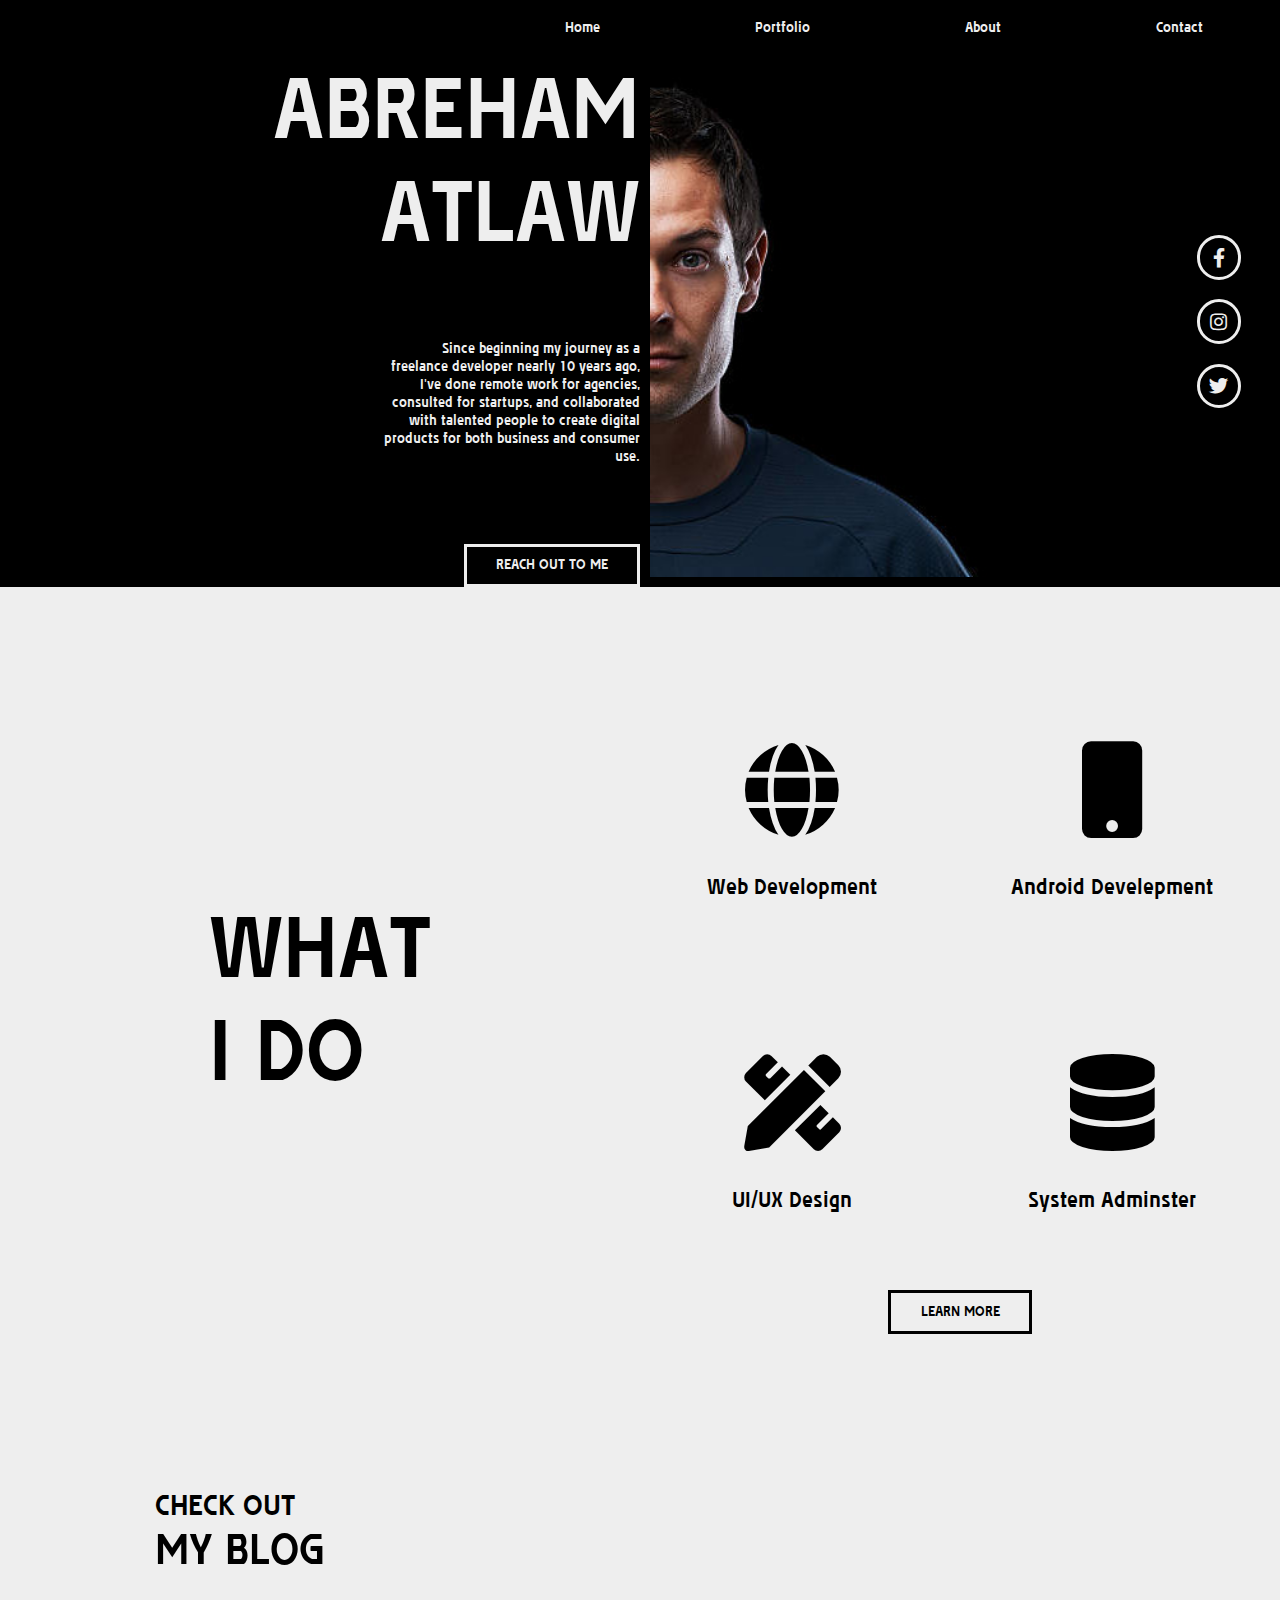
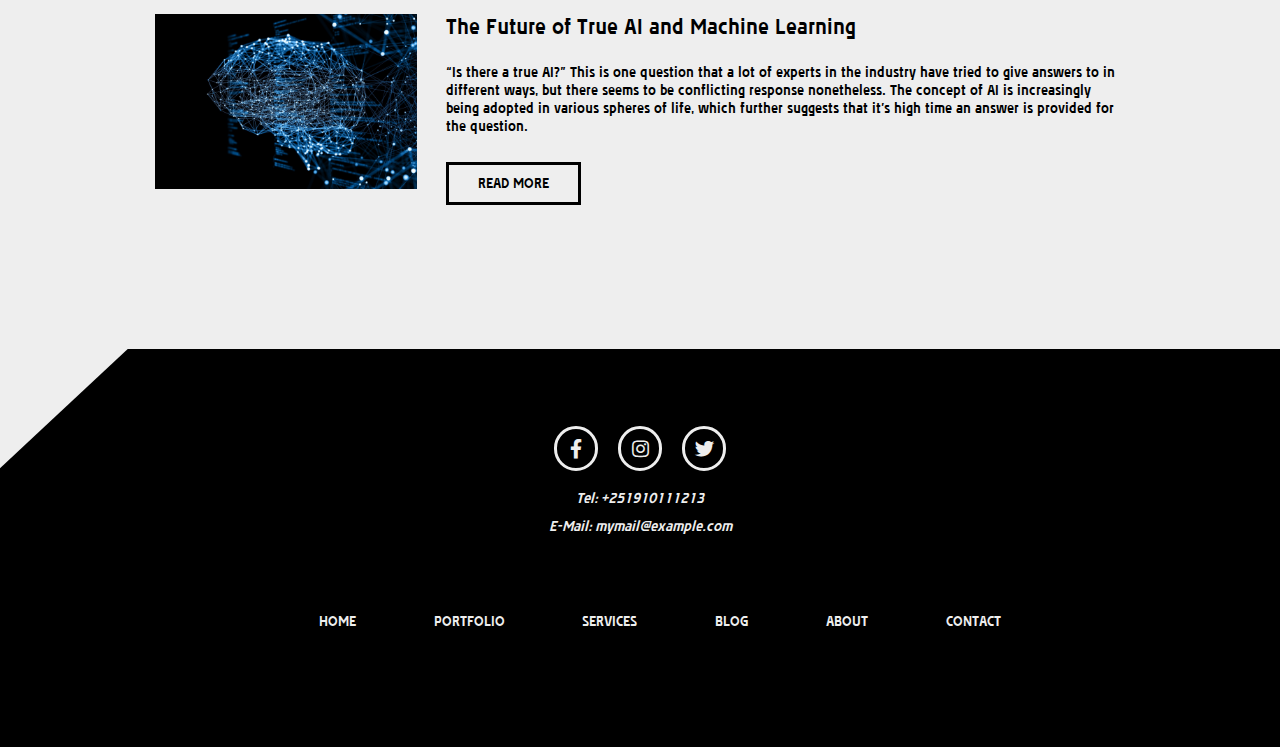
<file: index.html>
<!DOCTYPE html>
<html lang="en">
	<head>
		<meta charset="utf-8">
		<meta name="viewport" content="width=device-width, initial-scale=1">
		<title>HOME | ABREHAM ATLAW</title>
		<link rel="stylesheet" href="res/css/global.css">
		<link rel="stylesheet" href="res/css/global-static.css">
		<link rel="stylesheet" href="res/css/common.css">
		<link rel="stylesheet" href="res/css/home.css">
		<link rel="stylesheet" href="res/css/fontawesome.css">
	</head>
	<body>
		<header class="page-header bg-dark text-light">
			<nav class="d-flex flex-column">
				<a class="nav-toggle-button d-md-none d-lg-none d-sm-flex m-1" ontouchstart="">
					<i class="fas fa-bars"></i>
				</a>

				<ul class="d-sm-none nav-list d-flex flex-row flex-sm-column mh-md-0 ml-auto ml-sm-0 mr-sm-auto bg-dark">
				
					<li class="nav-link mh-lg-3  mv-sm-1 mh-md-auto">
						<a class="link link-light" href="index.html">Home</a>
					</li>
					<li class="nav-link mh-lg-3 mv-sm-1 mh-md-auto">
						<a class="link link-light" href="portfolio.html">Portfolio</a>
                                        </li>
					<li class="nav-link mh-lg-3 mv-sm-1 mh-md-auto">
                                                <a class="link link-light" href="about.html">About</a>
                                        </li>
					<li class="nav-link mh-lg-3 mv-sm-1 mh-md-auto">
                                                <a class="link link-light" href="contact.html">Contact</a>
                                        </li>
				</ul>
			</nav>
		</header>
		
		<main>
			<section class="d-flex bg-dark text-light position-relative" id="intro">

				<div class="w-50 mt-auto mb-auto d-flex flex-column mr-05">
					<h1 class="ml-auto fs-lg-600 fs-md-400 fs-sm-200 mv-0">ABREHAM<br>ATLAW</h1>
					<p class="ml-auto w-lg-40 w-md-70 w-sm-90 mv-lg-3 mv-md-2 mv-sm-1">
						Since beginning my journey as a freelance developer nearly 10 years ago, I've done remote work for agencies, consulted for startups, and collaborated with talented people to create digital products for both business and consumer use.
					</p>
					<div class="ml-auto">
						<a href="contact.html" class="btn btn-dark border-light d-block">REACH OUT TO ME</a>
					</div>
				</div>
				<div class="w-lg-30 w-md-50 w-sm-50">
					<img src="res/images/home/01.jpg" class="w-100" alt="my-pic">
				</div>
				<div class="position-absolute ml-auto d-none d-lg-flex w-100 h-100">
					<div class="ml-auto mv-auto mr-2">
						<a href="https://facebook.com/" target="_blank" class="border-light border-circle link footer-social mv-1 btn-dark"><i class="fab fa-facebook-f"><span class="d-none">Facebook</span></i></a>
						<a href="https://instagram.com/" target="_blank" class="border-light border-circle link footer-social mv-1 btn-dark"><i class="fab fa-instagram"><span class="d-none">Instagram</span></i></a>
						<a href="https://twitter.com/" target="_blank" class="border-light border-circle link footer-social mv-1 btn-dark"><i class="fab fa-twitter"><span class="d-none">Facebook</span></i></a>
					</div>
				</div>
			</section>
			<section class="d-flex mt-3 flex-wrap">
				<div class="w-50 w-sm-100 d-flex">
					<h1 class="fs-lg-600 fs-md-500 fs-sm-500 m-auto">
						WHAT<br>I DO
					</h1>
				</div>
				<div class="w-50 w-sm-100">
	<!-- NOT A BIG FAN OF CSS GRID BUT SINCE YOU ASKED FOR IT.... HERE WE GO -->
        <div class="d-grid">
					<div class="d-flex gr-1 gc-1 pv-3">
						<div class="m-auto">
							<div class="text-center fs-lg-500 fs-md-300 fs-sm-400"><i class="fas fa-globe"></i></div>
							<div class="text-center mt-1 fs-150">Web Development</div>
						</div>
					</div>
					<div class="d-flex gr-1 gc-2 pv-3">
                                                <div class="m-auto">
                                                        <div class="text-center fs-lg-500 fs-md-300 fs-sm-400"><i class="fas fa-mobile"></i></div>
                                                        <div class="text-center mt-1 fs-150">Android Develepment</div>
                                                </div>
                                        </div>
					<div class="d-flex gr-2 gc-1 pv-3">
                                                <div class="m-auto">
                                                        <div class="text-center fs-lg-500 fs-md-300 fs-sm-400"><i class="fas fa-pencil-ruler"></i></div>
                                                        <div class="text-center mt-1 fs-150">UI/UX Design</div>
                                                </div>
                                        </div>
					<div class="d-flex  gr-2 gc-2 pv-3">
                                                <div class="m-auto">
                                                        <div class="text-center fs-lg-500 fs-md-300 fs-sm-400"><i class="fas fa-database"></i></div>
                                                        <div class="text-center mt-1 fs-150">System Adminster</div>
                                                </div>
                                        </div>
				</div>
        <div class="d-flex"><a href="services.html" class="btn btn-light m-auto border-dark ph-5">LEARN MORE</a></div>
</div>
			</section>
		<section class="mt-4 ph-sm-1 ph-md-3 ph-lg-4">
    <h1>
        CHECK OUT<br>
        <strong class="fs-150">MY BLOG</strong>
    </h1>
    
    <article class="d-flex flex-wrap mt-2">
        <div class="w-sm-100 w-md-40 w-lg-30 mr-auto">
            <img src="res/images/home/02.jpg" class="w-100 w-lg-90" alt="Holographic Image of brain">
        </div>
        <div class="w-sm-100 w-md-50 w-lg-70">
            <h2 class=" mt-0 mt-sm-1 mb-sm-1">The Future of True AI and Machine Learning</h2>
            <p>
	    “Is there a true AI?” This is one question that a lot of experts in the industry have tried to give answers to in different ways, but there seems to be conflicting response nonetheless. The concept of AI is increasingly being adopted in various spheres of life, which further suggests that it’s high time an answer is provided for the question.
	    
	    </p>
            <div class="mt-2">
                <a href="blog_template.html" class="btn btn-light border-dark mt-2 mr-auto">READ MORE</a>
            </div>
        </div>
    </article>
    

</section></main>
		
		<footer class="bg-dark d-flex flex-column text-light mt-4 p-3 p-sm-2 main-footer">
			<div class="mh-auto">
				<div class="d-flex">
					<a href="https://facebook.com/" target="_blank" class="border-light border-circle link footer-social mh-05 btn-dark"><i class="fab fa-facebook-f"><span class="d-none">Facebook</span></i></a>
					<a href="https://instagram.com/" target="_blank" class="border-light border-circle link footer-social mh-05 btn-dark"><i class="fab fa-instagram"><span class="d-none">Instagram</span></i></a>
					<a href="https://twitter.com/" target="_blank" class="border-light border-circle link footer-social mh-05 btn-dark"><i class="fab fa-twitter"><span class="d-none">Facebook</span></i></a>
				</div>
				<address class="text-center mt-1">
					<div>Tel: <a href="tel:+251910111213" class="link">+251910111213</a></div>
					<div class="mt-05">E-Mail: <a href="mailto:mymail@example.com" class="link">mymail@example.com</a></div>
				</address>
			</div>
			<nav class="mt-2 mh-auto">
				<ul class="nav-list d-flex flex-wrap">
					<li class="nav-link mh-2 mv-1 w-sm-10 d-sm-block"><a href="index.html" class="link link-light">HOME</a></li>
					<li class="nav-link mh-2 mv-1 w-sm-10 d-sm-block"><a href="portfolio.html" class="link link-light">PORTFOLIO</a></li>
					<li class="nav-link mh-2 mv-1 w-sm-10 d-sm-block"><a href="services.html" class="link link-light">SERVICES</a></li>
					<li class="nav-link mh-2 mv-1 w-sm-10 d-sm-block"><a href="blog.html" class="link link-light">BLOG</a></li>
					<li class="nav-link mh-2 mv-1 w-sm-10 d-sm-block"><a href="about.html" class="link link-light">ABOUT</a></li>
					<li class="nav-link mh-2 mv-1 w-sm-10 d-sm-block"><a href="contact.html" class="link link-light">CONTACT</a></li>
				</ul>
			</nav>
		</footer>

		<script src="res/js/global.js"></script>

	</body>
</html>
</file>
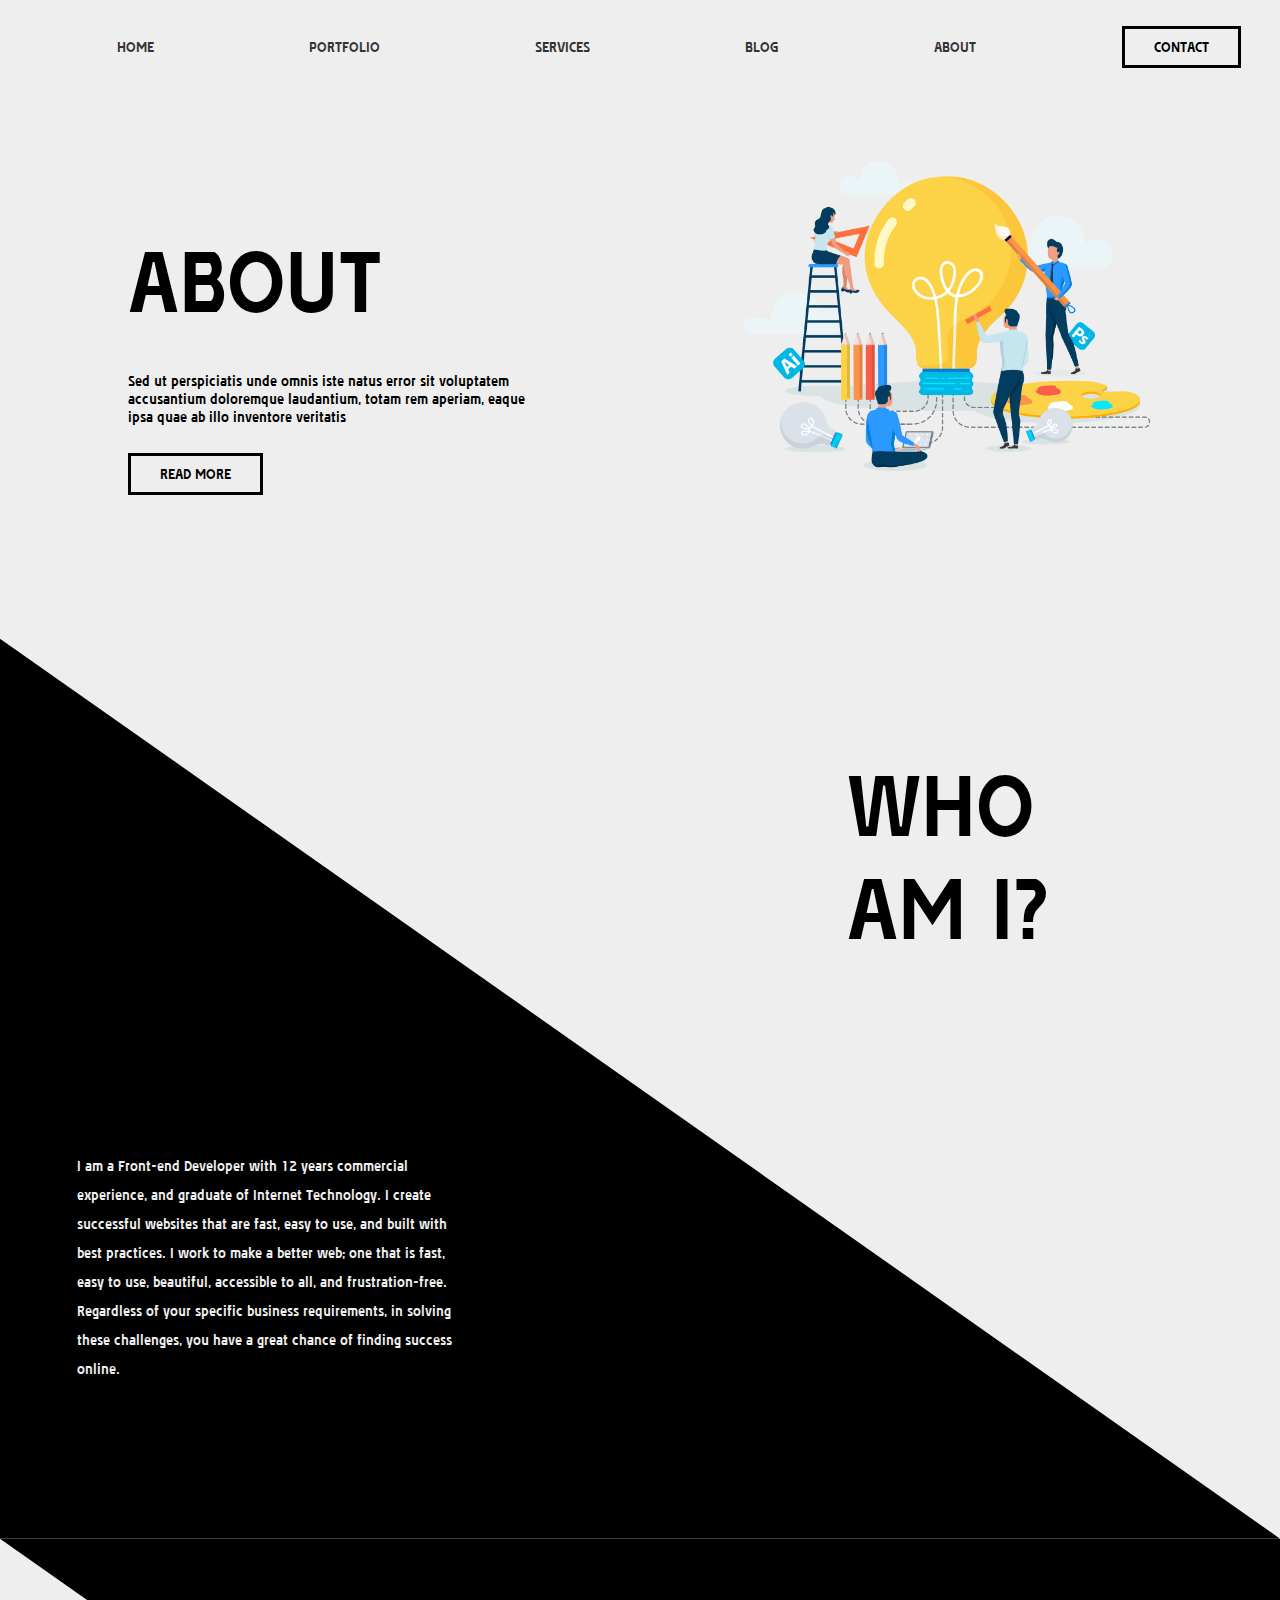
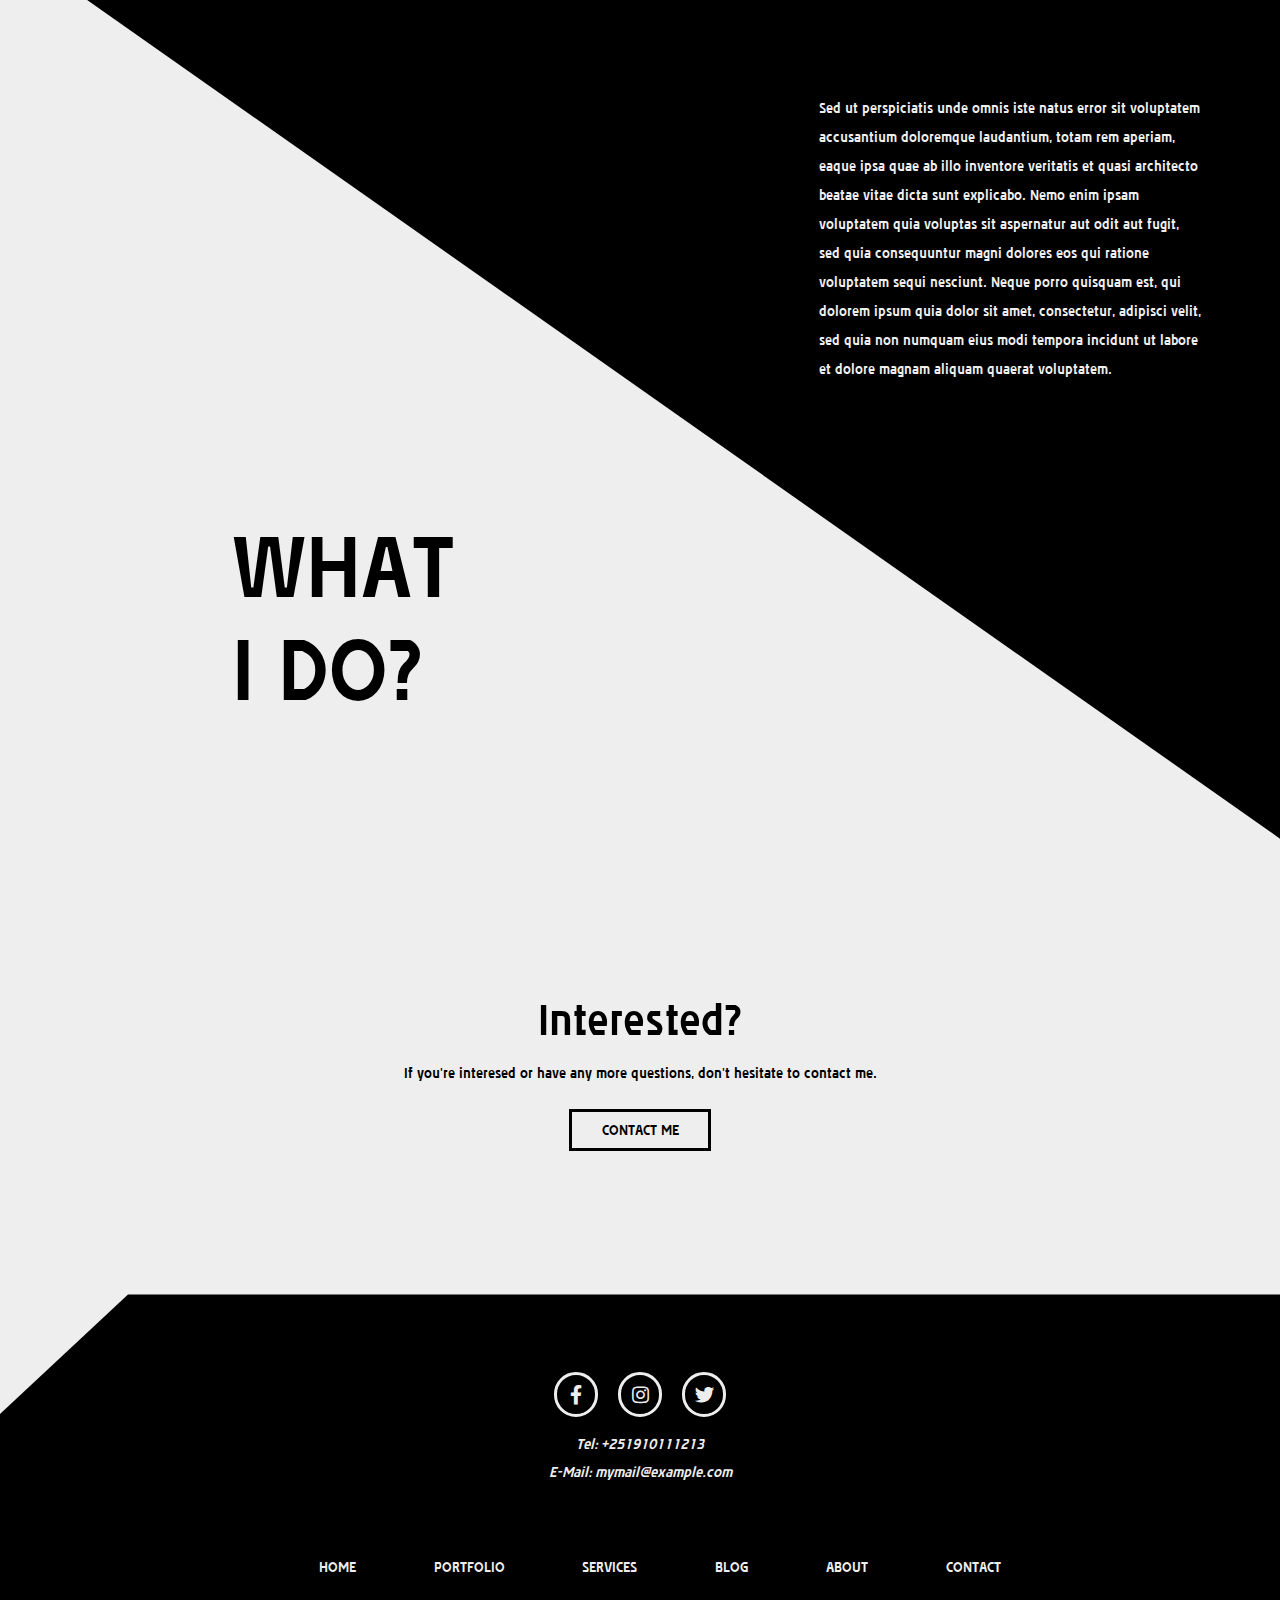
<file: about.html>
<!DOCTYPE html>
<html lang="en">
	<head>
		<meta charset="utf-8">
		<meta name="viewport" content="width=device-width, initial-scale=1">
		<title>ABOUT | ABREHAM ATLAW</title>
		<link rel="stylesheet" href="res/css/global.css">
		<link rel="stylesheet" href="res/css/global-static.css">
		<link rel="stylesheet" href="res/css/common.css">
		<link rel="stylesheet" href="res/css/about.css">
		<link rel="stylesheet" href="res/css/fontawesome.css">
	</head>
	<body>
		<header class="page-header">
			<nav class="d-flex flex-column">
				<a class="nav-toggle-button d-md-none d-lg-none d-sm-flex m-1">
					<i class="fas fa-bars"></i>
				</a>

				<ul class="d-sm-none nav-list d-flex flex-row flex-sm-column mh-md-0 ml-sm-0 mr-sm-auto mt-2">
				
					<li class="nav-link mh-lg-3  mv-sm-1 mh-md-auto">
						<a class="link link-dark" href="index.html">HOME</a>
					</li>
					<li class="nav-link mh-lg-3 mv-sm-1 mh-md-auto">
						<a class="link link-dark" href="portfolio.html">PORTFOLIO</a>
                                        </li>
					<li class="nav-link mh-lg-3 mv-sm-1 mh-md-auto">
						<a class="link link-dark" href="services.html">SERVICES</a>
					</li>
					<li class="nav-link mh-lg-3 mv-sm-1 mh-md-auto">
						<a class="link link-dark" href="blog.html">BLOG</a>
					</li>
					<li class="nav-link mh-lg-3 mv-sm-1 mh-md-auto">
                                                <a href="about.html" class="link link-dark">ABOUT</a>
                                        </li>
					<li class="nav-link ml-lg-auto mv-sm-1 mh-md-auto mr-2">
                                                <a href="contact.html" class="btn btn-light border-dark">CONTACT</a>
                                        </li>
				</ul>
			</nav>
		</header>
		
		<main class="mt-1">
		<header class="d-flex flex-sm-column-reverse w-lg-80 w-md-90 w-sm-90 mh-auto mt-3">

    <div class="w-lg-40 w-md-50 mr-auto mv-auto">
        <h1 class="fs-600 mb-0">ABOUT</h1>
        <p class="mt-2 mb-2 mt-sm-0">Sed ut perspiciatis unde omnis iste
 natus error sit voluptatem accusantium doloremque laudantium, totam rem
 aperiam, eaque ipsa quae ab illo inventore veritatis</p>
        <a href="#content" class="btn btn-light border-dark">READ MORE</a>
    </div>
    <div class="w-40 w-sm-100 mv-auto">
        <img src="res/images/about//01.png" alt="Cartoons Paining a bulb" class="w-100">
    </div>

</header>
    <section id="content" class="vh-lg-100  vh-md-100 d-flex flex-sm-column-reverse mt-sm-3 mt-4">
    <div class="bg-traingle d-sm-none"></div>
    <div class="w-50 w-sm-90 mh-sm-auto d-flex position-relative mt-sm-1">
        <p class="w-lg-60 w-md-70 w-sm-100 mt-auto ml-lg-3 mb-lg-4 ml-md-2 mb-md-2 text-light text-sm-dark lh-lg-15">
	I am a Front-end Developer with 12 years commercial experience, and graduate of Internet Technology. I create successful websites that are fast, easy to use, and built with best practices.

I work to make a better web; one that is fast, easy to use, beautiful, accessible to all, and frustration-free. Regardless of your specific business requirements, in solving these challenges, you have a great chance of finding success online.



	</p>
    </div>
    <div class="w-50 w-sm-90 mh-sm-auto d-flex">
	    <h1 class="fs-600 fs-sm-300 ml-auto mb-auto mt-1 mr-lg-2 mr-md-05 ml-sm-0">WHO<br class="d-sm-none">AM I?</h1>
    </div>
</section>
    <section id="content" class="vh-lg-100  vh-md-100 d-flex flex-sm-column mt-sm-3">
        <div class="bg-traingle-reverse d-sm-none"></div>
        <div class="w-50 w-sm-90 mh-sm-auto d-flex">
            <h1 class="fs-600 fs-sm-300 mr-auto mt-auto mb-1 mb-sm-0 ml-lg-2 ml-md-05 mr-sm-0">WHAT <br class="d-sm-none">I DO?</h1>
        </div>
        <div class="w-50 w-sm-90 mh-sm-auto d-flex position-relative">
            <p class="w-lg-60 w-md-70 w-sm-100 mb-auto ml-auto mr-lg-3 mt-lg-4 mr-md-2 mt-md-2 text-light text-sm-dark lh-lg-15">Sed ut perspiciatis
 unde omnis iste natus error sit voluptatem accusantium doloremque 
laudantium, totam rem aperiam, eaque ipsa quae ab illo inventore 
veritatis et quasi architecto beatae vitae dicta sunt explicabo. Nemo 
enim ipsam voluptatem quia voluptas sit aspernatur aut odit aut fugit, 
sed quia consequuntur magni dolores eos qui ratione voluptatem sequi 
nesciunt. Neque porro quisquam est, qui dolorem ipsum quia dolor sit 
amet, consectetur, adipisci velit, sed quia non numquam eius modi 
tempora incidunt ut labore et dolore magnam aliquam quaerat voluptatem.</p>
        </div>
    </section>
    
<section class="text-center mt-4">
    <h1 class="text-center fs-300 mv-0">Interested?</h1>
    <p class="text-center w-lg-50 w-md-70 w-sm-90 mh-auto">
    If you're interesed or have any more questions, don't hesitate to contact me.
    </p>
    <div class="mt-2"><a href="contact.html" class="btn btn-light border-dark">CONTACT ME</a></div>

</section></main>
		<footer class="bg-dark d-flex flex-column text-light mt-4 p-3 p-sm-2 main-footer">
			<div class="mh-auto">
				<div class="d-flex">
				<a href="https://facebook.com/" target="_blank" class="border-light border-circle link footer-social mh-05 btn-dark"><i class="fab fa-facebook-f"><span class="d-none">Facebook</span></i></a>
                                        <a href="https://instagram.com/" target="_blank" class="border-light border-circle link footer-social mh-05 btn-dark"><i class="fab fa-instagram"><span class="d-none">Instagram</span></i></a>
                                        <a href="https://twitter.com/" target="_blank" class="border-light border-circle link footer-social mh-05 btn-dark"><i class="fab fa-twitter"><span class="d-none">Twitter</span></i></a>
				</div>
				<address class="text-center mt-1">
					<div>Tel: <a href="tel:+251910111213" class="link">+251910111213</a></div>
					<div class="mt-05">E-Mail: <a href="mailto:mymail@example.com" class="link">mymail@example.com</a></div>
				</address>
			</div>
			<nav class="mt-2 mh-auto">
				<ul class="nav-list d-flex flex-wrap">
					<li class="nav-link mh-2 mv-1 w-sm-10 d-sm-block"><a href="index.html" class="link link-light">HOME</a></li>
					<li class="nav-link mh-2 mv-1 w-sm-10 d-sm-block"><a href="portfolio.html" class="link link-light">PORTFOLIO</a></li>
					<li class="nav-link mh-2 mv-1 w-sm-10 d-sm-block"><a href="services.html" class="link link-light">SERVICES</a></li>
					<li class="nav-link mh-2 mv-1 w-sm-10 d-sm-block"><a href="blog.html" class="link link-light">BLOG</a></li>
					<li class="nav-link mh-2 mv-1 w-sm-10 d-sm-block"><a href="about.html" class="link link-light">ABOUT</a></li>
					<li class="nav-link mh-2 mv-1 w-sm-10 d-sm-block"><a href="contact.html" class="link link-light">CONTACT</a></li>
				</ul>
			</nav>
		</footer>

		<script src="res/js/global.js"></script>

	</body>
</html>
</file>
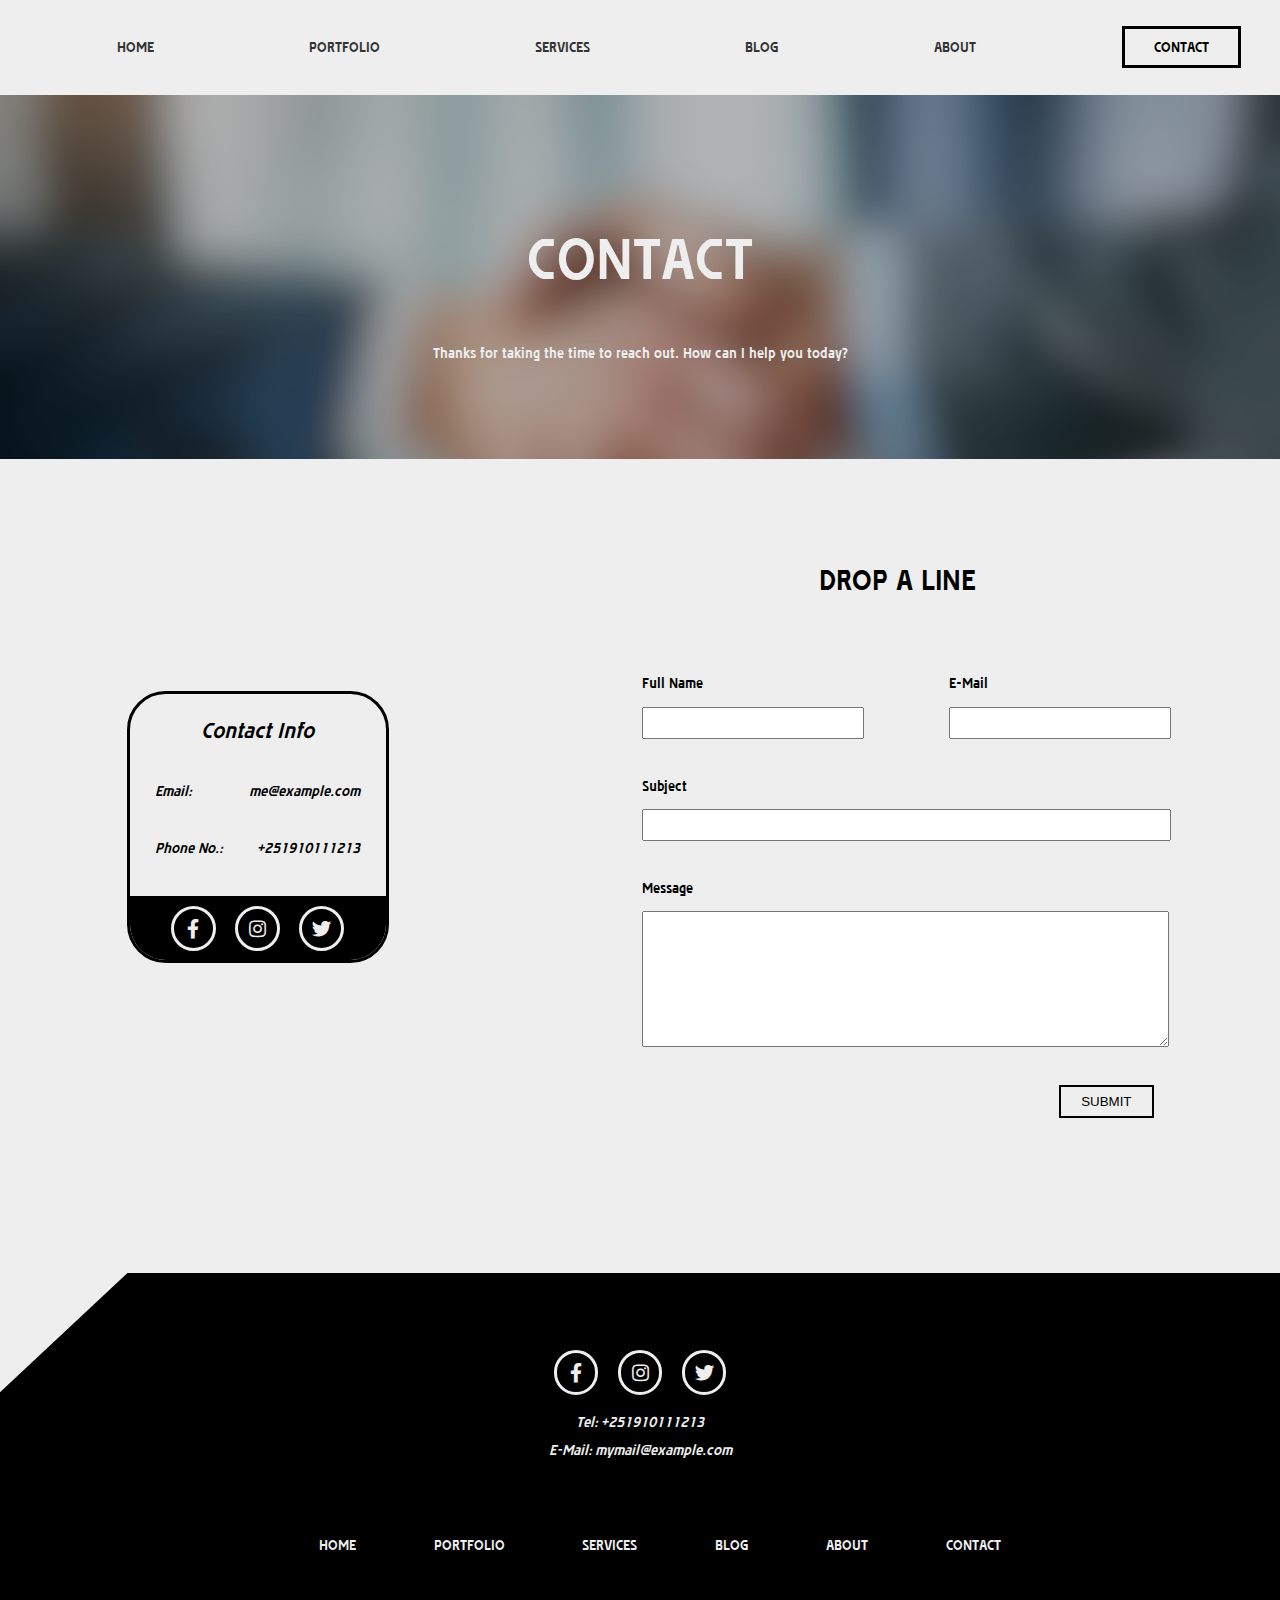
<file: contact.html>
<!DOCTYPE html>
<html lang="en">
	<head>
		<meta charset="utf-8">
		<meta name="viewport" content="width=device-width, initial-scale=1">
		<title>CONTACT | ABREHAM ATLAW</title>
		<link rel="stylesheet" href="res/css/global.css">
		<link rel="stylesheet" href="res/css/global-static.css">
		<link rel="stylesheet" href="res/css/common.css">
		<link rel="stylesheet" href="res/css/contact.css">
		<link rel="stylesheet" href="res/css/fontawesome.css">
	</head>
	<body>
		<header class="page-header">
			<nav class="d-flex flex-column">
				<a class="nav-toggle-button d-md-none d-lg-none d-sm-flex m-1">
					<i class="fas fa-bars"></i>
				</a>

				<ul class="d-sm-none nav-list d-flex flex-row flex-sm-column mh-md-0 ml-sm-0 mr-sm-auto mt-2">
				
					<li class="nav-link mh-lg-3  mv-sm-1 mh-md-auto">
						<a class="link link-dark" href="index.html">HOME</a>
					</li>
					<li class="nav-link mh-lg-3 mv-sm-1 mh-md-auto">
						<a class="link link-dark" href="portfolio.html">PORTFOLIO</a>
                                        </li>
					<li class="nav-link mh-lg-3 mv-sm-1 mh-md-auto">
						<a class="link link-dark" href="services.html">SERVICES</a>
					</li>
					<li class="nav-link mh-lg-3 mv-sm-1 mh-md-auto">
						<a class="link link-dark" href="blog.html">BLOG</a>
					</li>
					<li class="nav-link mh-lg-3 mv-sm-1 mh-md-auto">
                                                <a href="about.html" class="link link-dark">ABOUT</a>
                                        </li>
					<li class="nav-link ml-lg-auto mv-sm-1 mh-md-auto mr-2">
                                                <a href="contact.html" class="btn btn-light border-dark">CONTACT</a>
                                        </li>
				</ul>
			</nav>
		</header>
		
		<main class="mt-1">
		<header class="d-flex bg-dark">
    <div class="w-lg-40 w-md-60 w-sm-80 mh-auto text-light mv-3">
        <h1 class="text-center fs-400">CONTACT</h1>
        <p class="text-center">Thanks for taking the time to reach out. How can I help you today?</p>
    </div>
    
</header><section class="d-flex flex-sm-column mt-3">

    <address class="border-dark border-radius-2 overflow-clip w-lg-20 w-md-40 w-sm-80 m-auto">
        <h2 class="text-center">Contact Info</h2>
        <div class="w-80 mh-auto mt-2">
            <div class="d-flex mv-2">
            <span>Email:</span>
            <span class="ml-auto">me@example.com</span>
        </div>
            <div class="d-flex mv-2">
            <span>Phone No.:</span>
            <span class="ml-auto">+251910111213</span>
        </div>
        </div>
        <div class="d-flex bg-dark overflow-clip pv-05">
	   <div class="d-flex m-auto">
					<a href="https://facebook.com/" target="_blank" class="border-light border-circle link footer-social mh-05 btn-dark"><i class="fab fa-facebook-f"></i></a>
					<a href="https://instagram.com/" target="_blank" class="border-light border-circle link footer-social mh-05 btn-dark"><i class="fab fa-instagram"></i></a>
					<a href="https://twitter.com/" target="_blank" class="border-light border-circle link footer-social mh-05 btn-dark"><i class="fab fa-twitter"></i></a>
	</div>
</div>
    </address>

<form action="" method="POST" class="w-40 w-sm-80 m-auto mt-sm-4">
    
    <h1 class="text-center">DROP A LINE</h1>
    
    <div class="d-flex mt-3">
        <div class="w-40 mr-auto">
            <label class="d-block">
                Full Name
                <input type="text" name="full_name" class="d-block w-100 p-05 mt-1">
            </label>
        </div>
        <div class="w-40">
            <label class="d-block">
                E-Mail
                <input type="email" name="email" class="d-flex w-100 p-05 mt-1">
            </label>
        </div>
    </div>
    <label class="d-block mt-2">
            Subject
            <input type="text" name="subject" class="d-flex w-100 p-05 mt-1">
    </label>
    <label class="d-block mt-2">
        Message
        <textarea name="message" class="d-flex w-100 p-05 mt-1" rows="8"></textarea>
    </label>
    
    <div class="mt-2 d-flex">
        <input type="submit" value="SUBMIT" class="d-block btn btn-light border-dark ml-auto">
    </div>
</form>
    
</section></main>
		<footer class="bg-dark d-flex flex-column text-light mt-4 p-3 p-sm-2 main-footer">
			<div class="mh-auto">
				<div class="d-flex">
				<a href="https://facebook.com/" target="_blank" class="border-light border-circle link footer-social mh-05 btn-dark"><i class="fab fa-facebook-f"><span class="d-none">Facebook</span></i></a>
                                        <a href="https://instagram.com/" target="_blank" class="border-light border-circle link footer-social mh-05 btn-dark"><i class="fab fa-instagram"><span class="d-none">Instagram</span></i></a>
                                        <a href="https://twitter.com/" target="_blank" class="border-light border-circle link footer-social mh-05 btn-dark"><i class="fab fa-twitter"><span class="d-none">Twitter</span></i></a>
				</div>
				<address class="text-center mt-1">
					<div>Tel: <a href="tel:+251910111213" class="link">+251910111213</a></div>
					<div class="mt-05">E-Mail: <a href="mailto:mymail@example.com" class="link">mymail@example.com</a></div>
				</address>
			</div>
			<nav class="mt-2 mh-auto">
				<ul class="nav-list d-flex flex-wrap">
					<li class="nav-link mh-2 mv-1 w-sm-10 d-sm-block"><a href="index.html" class="link link-light">HOME</a></li>
					<li class="nav-link mh-2 mv-1 w-sm-10 d-sm-block"><a href="portfolio.html" class="link link-light">PORTFOLIO</a></li>
					<li class="nav-link mh-2 mv-1 w-sm-10 d-sm-block"><a href="services.html" class="link link-light">SERVICES</a></li>
					<li class="nav-link mh-2 mv-1 w-sm-10 d-sm-block"><a href="blog.html" class="link link-light">BLOG</a></li>
					<li class="nav-link mh-2 mv-1 w-sm-10 d-sm-block"><a href="about.html" class="link link-light">ABOUT</a></li>
					<li class="nav-link mh-2 mv-1 w-sm-10 d-sm-block"><a href="contact.html" class="link link-light">CONTACT</a></li>
				</ul>
			</nav>
		</footer>
	
		<script src="res/js/global.js"></script>

	</body>
</html>
</file>
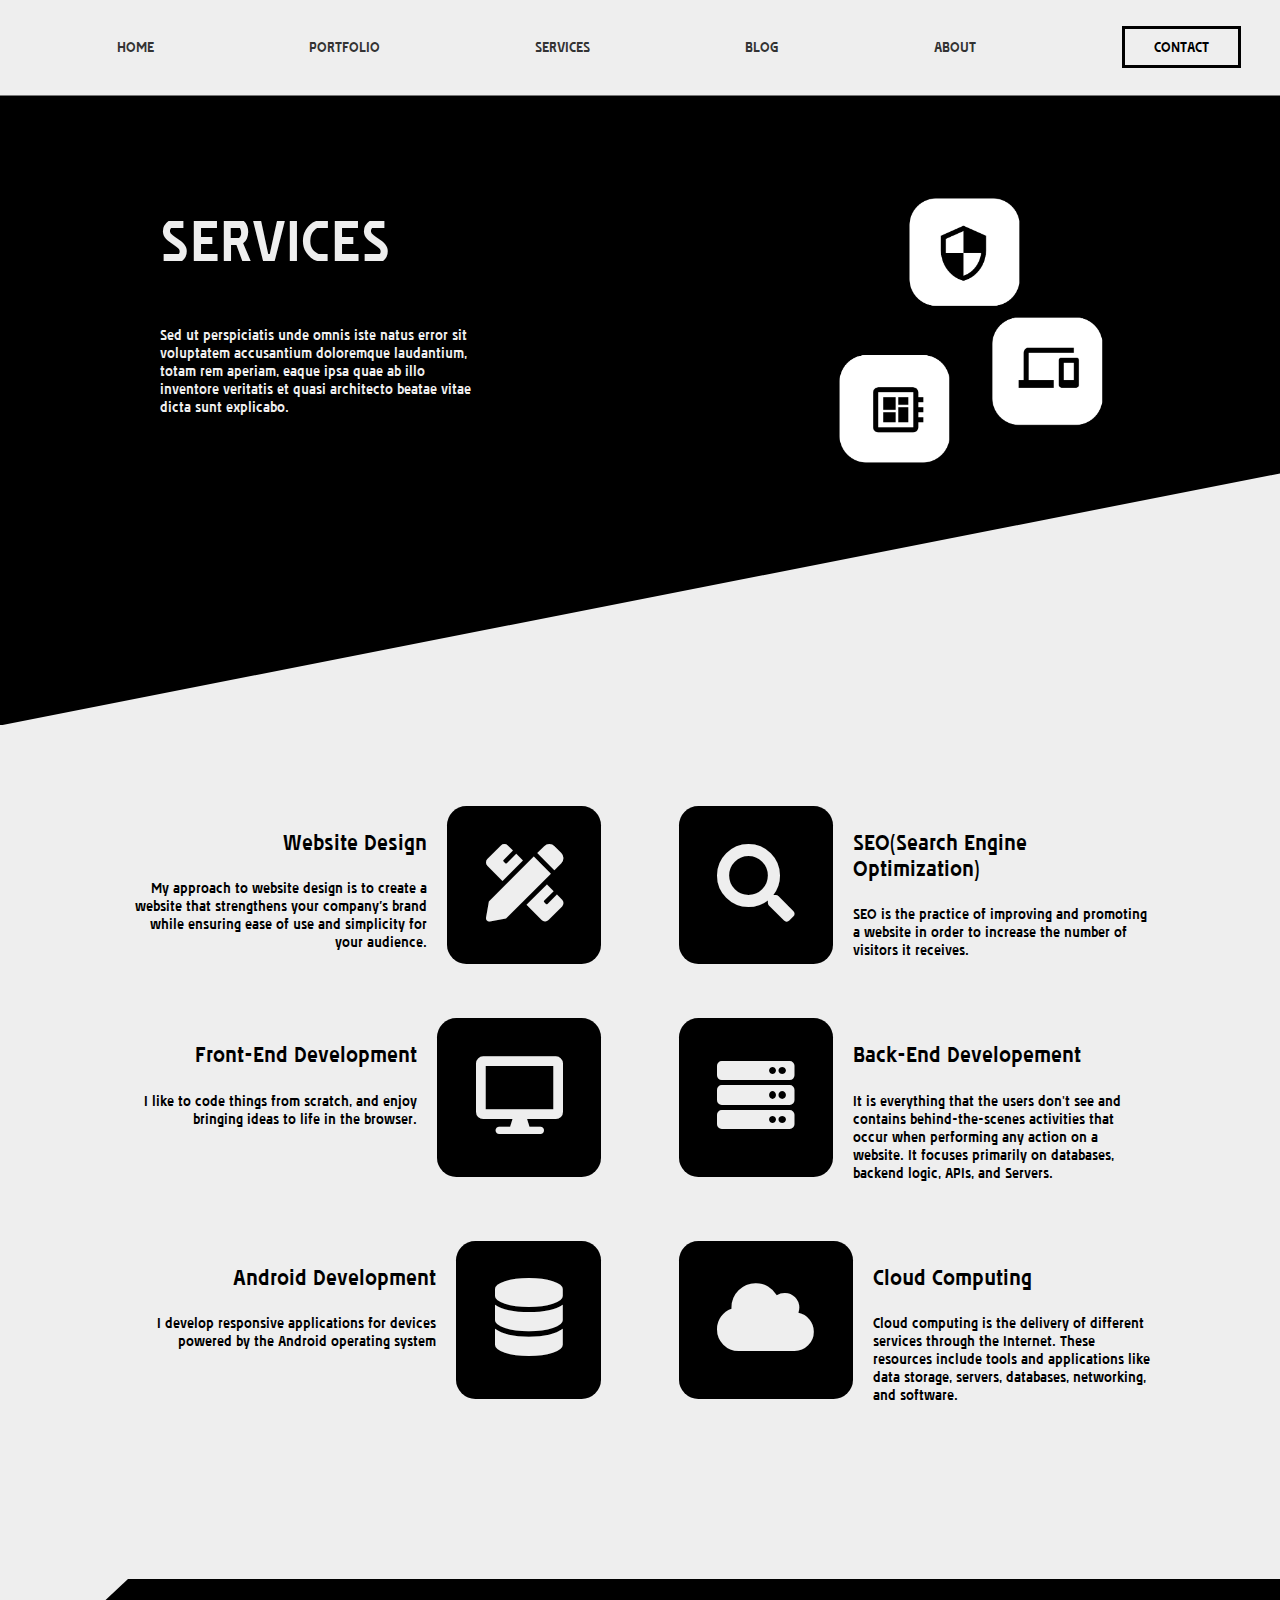
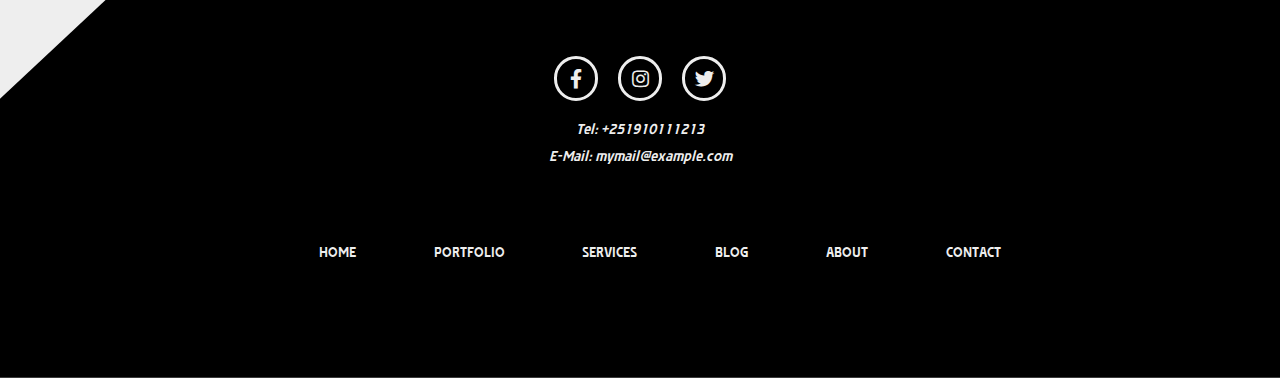
<file: services.html>
<!DOCTYPE html>
<html lang="en"><head>
		<meta charset="utf-8">
		<meta name="viewport" content="width=device-width, initial-scale=1">
		<title>SERVICES | ABREHAM ATLAW</title>
		<link rel="stylesheet" href="res/css/global.css">
		<link rel="stylesheet" href="res/css/global-static.css">
		<link rel="stylesheet" href="res/css/common.css">
		<link rel="stylesheet" href="res/css/services.css">
		<link rel="stylesheet" href="res/css/fontawesome.css">
	</head>
	<body>
		<header class="page-header">
			<nav class="d-flex flex-column">
				<a class="nav-toggle-button d-md-none d-lg-none d-sm-flex m-1">
					<i class="fas fa-bars"></i>
				</a>

				<ul class="d-sm-none nav-list d-flex flex-row flex-sm-column mh-md-0 ml-sm-0 mr-sm-auto mt-2">
				
					<li class="nav-link mh-lg-3  mv-sm-1 mh-md-auto">
						<a class="link link-dark" href="index.html">HOME</a>
					</li>
					<li class="nav-link mh-lg-3 mv-sm-1 mh-md-auto">
						<a class="link link-dark" href="portfolio.html">PORTFOLIO</a>
                                        </li>
					<li class="nav-link mh-lg-3 mv-sm-1 mh-md-auto">
						<a class="link link-dark" href="services.html">SERVICES</a>
					</li>
					<li class="nav-link mh-lg-3 mv-sm-1 mh-md-auto">
						<a class="link link-dark" href="blog.html">BLOG</a>
					</li>
					<li class="nav-link mh-lg-3 mv-sm-1 mh-md-auto">
                                                <a href="about.html" class="link link-dark">ABOUT</a>
                                        </li>
					<li class="nav-link ml-lg-auto mv-sm-1 mh-md-auto mr-2">
                                                <a href="contact.html" class="btn btn-light border-dark">CONTACT</a>
                                        </li>
				</ul>
			</nav>
		</header>
		
		<main class="mt-1">
		<header class="">
    
    <div class="background h-lg-70 h-md-50 h-sm-50 text-sm-center"></div>
    <div class="d-flex main position-relative">
        <div class="w-50 w-sm-100 d-flex text-light">
        <div class="m-auto w-50 w-sm-90">
            <h1 class="fs-400">SERVICES</h1>
            <p>Sed ut perspiciatis unde omnis iste natus error sit 
voluptatem accusantium doloremque laudantium, totam rem aperiam, eaque 
ipsa quae ab illo inventore veritatis et quasi architecto beatae vitae 
dicta sunt explicabo.</p>
        </div>
    </div>
    <div class="d-sm-none d-flex w-50 mt-lg-3 mt-md-3">
        <div class="m-auto w-lg-50 w-md-70">
            <img src="res/images/services/01.png" class="w-100" alt="services-collection">
        </div>
    </div>
    </div>
</header><section class="mt-md-4 mt-lg-5 mt-sm-5 w-lg-80 mh-lg-auto">
    
    <div class="d-flex flex-sm-wrap">
        <div class="w-50 w-sm-100 d-flex mr-05 mr-lg-2 ml-auto">
        <div class="w-lg-80 w-md-90 w-sm-50 text-right mr-1">
            <h2>Website Design</h2>
            <p>My approach to website design is to create a website that strengthens your company’s brand while ensuring ease of use and simplicity for your audience.</p>
        </div>
        <div class="m-sm-auto">
            <div class="border-radius-1 bg-dark text-light d-flex p-2">
                <span class="fs-lg-400 fs-md-400 fs-sm-500 m-auto"><i class="fas fa-pencil-ruler"></i></span>
            </div>
        </div>
    </div>
    <div class="w-50 w-sm-100 d-flex ml-05 ml-lg-2 mr-auto mt-sm-2">
        <div class="m-sm-auto">
            <div class="border-radius-1 bg-dark text-light d-flex p-2">
                <span class="fs-lg-400 fs-md-400 fs-sm-500 m-auto"><i class="fas fa-search"></i></span>
            </div>
        </div>
        <div class="w-lg-80 w-md-80 w-sm-50 text-left ml-1">
            <h2>SEO(Search Engine Optimization)</h2>
            <p>
	    SEO is the practice of improving and promoting a website in order to increase the number of visitors it receives.
	    </p>
        </div>
</div>
    </div>
    <div class="d-flex flex-sm-wrap mt-2">
        <div class="w-50 w-sm-100 d-flex mr-05 mr-lg-2 ml-auto">
        <div class="w-lg-80 w-md-90 w-sm-50 text-right mr-1">
            <h2>Front-End Development</h2>
            <p>
	    I like to code things from scratch, and enjoy bringing ideas to life in the browser.
	    </p>
        </div>
        <div class="m-sm-auto">
            <div class="border-radius-1 bg-dark text-light d-flex p-2">
                <span class="fs-lg-400 fs-md-400 fs-sm-500 m-auto"><i class="fas fa-desktop"></i></span>
            </div>
        </div>
    </div>
    <div class="w-50 w-sm-100 d-flex ml-05 ml-lg-2 mr-auto mt-sm-2">
        <div class="m-sm-auto">
            <div class="border-radius-1 bg-dark text-light d-flex p-2">
                <span class="fs-lg-400 fs-md-400 fs-sm-500 m-auto"><i class="fas fa-server"></i></span>
            </div>
        </div>
        <div class="w-lg-80 w-md-80 w-sm-50 text-left ml-1">
            <h2>Back-End Developement</h2>
            <p>
	    It is everything that the users don't see and contains behind-the-scenes activities that occur when performing any action on a website. It focuses primarily on databases, backend logic, APIs, and Servers.
	    </p>
        </div>
</div>
    </div>
    <div class="d-flex flex-sm-wrap mt-2">
        <div class="w-50 w-sm-100 d-flex mr-05 mr-lg-2 ml-auto">
        <div class="w-lg-80 w-md-90 w-sm-50 text-right mr-1">
            <h2>Android Development</h2>
            <p>
	    I develop responsive applications for devices powered by the Android operating system
	    </p>
        </div>
        <div class="m-sm-auto">
            <div class="border-radius-1 bg-dark text-light d-flex p-2">
                <span class="fs-lg-400 fs-md-400 fs-sm-500 m-auto"><i class="fas fa-database"></i></span>
            </div>
        </div>
    </div>
    <div class="w-50 w-sm-100 d-flex ml-05 ml-lg-2 mr-auto mt-sm-2">
        <div class="m-sm-auto">
            <div class="border-radius-1 bg-dark text-light d-flex p-2">
                <span class="fs-lg-400 fs-md-400 fs-sm-500 m-auto"><i class="fas fa-cloud"></i></span>
            </div>
        </div>
        <div class="w-lg-80 w-md-80 w-sm-50 text-left ml-1">
            <h2>Cloud Computing</h2>
            <p>
	    Cloud computing is the delivery of different services through the Internet. These resources include tools and applications like data storage, servers, databases, networking, and software. 
	    </p>
        </div>
</div>
    </div>
    
   

</section></main>	
		<footer class="bg-dark d-flex flex-column text-light mt-4 p-3 p-sm-2 main-footer">
			<div class="mh-auto">
				<div class="d-flex">
				<a href="https://facebook.com/" target="_blank" class="border-light border-circle link footer-social mh-05 btn-dark"><i class="fab fa-facebook-f"><span class="d-none">Facebook</span></i></a>
                                        <a href="https://instagram.com/" target="_blank" class="border-light border-circle link footer-social mh-05 btn-dark"><i class="fab fa-instagram"><span class="d-none">Instagram</span></i></a>
                                        <a href="https://twitter.com/" target="_blank" class="border-light border-circle link footer-social mh-05 btn-dark"><i class="fab fa-twitter"><span class="d-none">Twitter</span></i></a>
				</div>
				<address class="text-center mt-1">
					<div>Tel: <a href="tel:+251910111213" class="link">+251910111213</a></div>
					<div class="mt-05">E-Mail: <a href="mailto:mymail@example.com" class="link">mymail@example.com</a></div>
				</address>
			</div>
			<nav class="mt-2 mh-auto">
				<ul class="nav-list d-flex flex-wrap">
					<li class="nav-link mh-2 mv-1 w-sm-10 d-sm-block"><a href="index.html" class="link link-light">HOME</a></li>
					<li class="nav-link mh-2 mv-1 w-sm-10 d-sm-block"><a href="portfolio.html" class="link link-light">PORTFOLIO</a></li>
					<li class="nav-link mh-2 mv-1 w-sm-10 d-sm-block"><a href="services.html" class="link link-light">SERVICES</a></li>
					<li class="nav-link mh-2 mv-1 w-sm-10 d-sm-block"><a href="blog.html" class="link link-light">BLOG</a></li>
					<li class="nav-link mh-2 mv-1 w-sm-10 d-sm-block"><a href="about.html" class="link link-light">ABOUT</a></li>
					<li class="nav-link mh-2 mv-1 w-sm-10 d-sm-block"><a href="contact.html" class="link link-light">CONTACT</a></li>
				</ul>
			</nav>
		</footer>
	

		<script src="res/js/global.js"></script>
	</body>
</html>
</file>
<file: res/css/global.css>
.d-flex {
	display: flex;
}

.d-grid {
	display: grid;
}

.d-none {
	display: none;
}

.d-block {
	display: block;
}

.flex-column {
	flex-direction: column;
}

.flex-row {
	flex-direction: row;
}

.flex-column-reverse {
	flex-direction: column-reverse;
}

.flex-row-reverse {
	flex-direction: row-reverse;
}

.flex-wrap {
	flex-wrap: wrap;
}

.gr-1 {
	grid-row: 1
}

.gr-2 {
	grid-row: 2
}

.gc-1 {
	grid-column: 1
}

.gc-2 {
	grid-column: 2
}

.position-absolute {
	position: absolute;
}

.position-relative {
	position: relative;
}

.position-fixed {
	position: fixed;
}

.m-auto {
	margin: auto;
}

.m-0 {
	margin: 0em;
}

.m-05 {
	margin: 0.5em;
}

.m-1 {
	margin: 1em;
}

.m-2 {
	margin: 2em
}

.m-3 {
	margin: 4em;
}

.m-4 {
	margin: 8em;
}

.m-5 {
	margin: 16em;
}

.m-6 {
	margin: 32em;
}

.ml-auto {
	margin-left: auto;
}

.ml-0 {
	margin-left: 0;
}

.ml-05 {
	margin-left: 0.5em;
}

.ml-1 {
	margin-left: 1em;
}

.ml-2 {
	margin-left: 2em;
}

.ml-3 {
	margin-left: 4em;
}

.ml-4 {
	margin-left: 8em;
}

.ml-5 {
	margin-left: 16em;
}

.ml-6 {
	margin-left: 32em;
}

.mr-auto {
	margin-right: auto;
}

.mr-0 {
	margin-right: 0em;
}

.mr-05 {
	margin-right: 0.5em;
}

.mr-1 {
	margin-right: 1em;
}

.mr-2 {
	margin-right: 2em;
}

.mr-3 {
	margin-right: 4em;
}

.mr-4 {
	margin-right: 8em;
}

.mr-5 {
	margin-right: 16em;
}

.mr-6 {
	margin-right: 32em;
}

.mt-auto {
	margin-top: auto;
}

.mt-0 {
	margin-top: 0em;
}

.mt-05 {
	margin-top: 0.5em;
}

.mt-1 {
	margin-top: 1em;
}

.mt-2 {
	margin-top: 2em;
}

.mt-3 {
	margin-top: 4em;
}

.mt-4 {
	margin-top: 8em;
}

.mt-5 {
	margin-top: 16em;
}

.mt-6 {
	margin-top: 32em;
}

.mb-auto {
	margin-bottom: auto;
}

.mb-0 {
	margin-bottom: 0em;
}

.mb-05 {
	margin-bottom: 0.5em;
}

.mb-1 {
	margin-bottom: 1em;
}

.mb-2 {
	margin-bottom: 2em;
}

.mb-3 {
	margin-bottom: 4em;
}

.mb-4 {
	margin-bottom: 8em;
}

.mb-5 {
	margin-bottom: 16em;
}

.mb-6 {
	margin-bottom: 32em;
}

.mh-auto {
	margin-right: auto;
	margin-left: auto;
}

.mh-0 {
	margin-right: 0em;
	margin-left: 0em;
}

.mh-05 {
	margin-right: 0.5em;
	margin-left: 0.5em
}

.mh-1 {
	margin-right: 1em;
	margin-left: 1em;
}

.mh-2 {
	margin-right: 2em;
	margin-left: 2em;
}

.mh-3 {
	margin-right: 4em;
	margin-left: 4em;
}

.mh-4 {
	margin-right: 8em;
	margin-left: 8em;
}

.mh-5 {
	margin-right: 16em;
	margin-left: 16em;
}

.mh-6 {
	margin-right: 32em;
	margin-left: 32em;
}

.mv-auto {
	margin-top: auto;
	margin-bottom: auto;
}

.mv-0 {
	margin-top: 0em;
	margin-bottom: 0em;
}

.mv-05 {
	margin-top: 0.5em;
	margin-bottom: 0.5em
}

.mv-1 {
	margin-top: 1em;
	margin-bottom: 1em;
}

.mv-2 {
	margin-top: 2em;
	margin-bottom: 2em;
}

.mv-3 {
	margin-top: 4em;
	margin-bottom: 4em;
}

.mv-4 {
	margin-top: 8em;
	margin-bottom: 8em;
}

.mv-5 {
	margin-top: 16em;
	margin-bottom: 16em;
}

.mv-6 {
	margin-top: 32em;
	margin-bottom: 32em;
}

.p-auto {
	padding: auto;
}

.p-0 {
	padding: 0em;
}

.p-05 {
	padding: 0.5em;
}

.p-1 {
	padding: 1em;
}

.p-2 {
	padding: 2em
}

.p-3 {
	padding: 4em;
}

.p-4 {
	padding: 8em;
}

.p-5 {
	padding: 16em;
}

.p-6 {
	padding: 32em;
}

.pl-auto {
	padding-left: auto;
}

.pl-0 {
	padding-left: 0;
}

.pl-05 {
	padding-left: 0.5em;
}

.pl-1 {
	padding-left: 1em;
}

.pl-2 {
	padding-left: 2em;
}

.pl-3 {
	padding-left: 4em;
}

.pl-4 {
	padding-left: 8em;
}

.pl-5 {
	padding-left: 16em;
}

.pl-6 {
	padding-left: 32em;
}

.pr-auto {
	padding-right: auto;
}

.pr-0 {
	padding-right: 0em;
}

.pr-05 {
	padding-right: 0.5em;
}

.pr-1 {
	padding-right: 1em;
}

.pr-2 {
	padding-right: 2em;
}

.pr-3 {
	padding-right: 4em;
}

.pr-4 {
	padding-right: 8em;
}

.pr-5 {
	padding-right: 16em;
}

.pr-6 {
	padding-right: 32em;
}

.pt-auto {
	padding-top: auto;
}

.pt-0 {
	padding-top: 0em;
}

.pt-05 {
	padding-top: 0.5em;
}

.pt-1 {
	padding-top: 1em;
}

.pt-2 {
	padding-top: 2em;
}

.pt-3 {
	padding-top: 4em;
}

.pt-4 {
	padding-top: 8em;
}

.pt-5 {
	padding-top: 16em;
}

.pt-6 {
	padding-top: 32em;
}

.pb-auto {
	padding-bottom: auto;
}

.pb-0 {
	padding-bottom: 0em;
}

.pb-05 {
	padding-bottom: 0.5em;
}

.pb-1 {
	padding-bottom: 1em;
}

.pb-2 {
	padding-bottom: 2em;
}

.pb-3 {
	padding-bottom: 4em;
}

.pb-4 {
	padding-bottom: 8em;
}

.pb-5 {
	padding-bottom: 16em;
}

.pb-6 {
	padding-bottom: 32em;
}

.ph-auto {
	padding-right: auto;
	padding-left: auto;
}

.ph-0 {
	padding-right: 0em;
	padding-left: 0em;
}

.ph-05 {
	padding-right: 0.5em;
	padding-left: 0.5em
}

.ph-1 {
	padding-right: 1em;
	padding-left: 1em;
}

.ph-2 {
	padding-right: 2em;
	padding-left: 2em;
}

.ph-3 {
	padding-right: 4em;
	padding-left: 4em;
}

.ph-4 {
	padding-right: 8em;
	padding-left: 8em;
}

.ph-5 {
	padding-right: 16em;
	padding-left: 16em;
}

.ph-6 {
	padding-right: 32em;
	padding-left: 32em;
}

.pv-auto {
	padding-top: auto;
	padding-bottom: auto;
}

.pv-0 {
	padding-top: 0em;
	padding-bottom: 0em;
}

.pv-05 {
	padding-top: 0.5em;
	padding-bottom: 0.5em
}

.pv-1 {
	padding-top: 1em;
	padding-bottom: 1em;
}

.pv-2 {
	padding-top: 2em;
	padding-bottom: 2em;
}

.pv-3 {
	padding-top: 4em;
	padding-bottom: 4em;
}

.pv-4 {
	padding-top: 8em;
	padding-bottom: 8em;
}

.pv-5 {
	padding-top: 16em;
	padding-bottom: 16em;
}

.pv-6 {
	padding-top: 32em;
	padding-bottom: 32em;
}

.w-0 {
	width: 0;
}

.w-10 {
	width: 10%;
}

.w-20 {
	width: 20%;
}

.w-30 {
	width: 30%;
}

.w-40 {
	width: 40%;
}

.w-50 {
	width: 50%;
}

.w-60 {
	width: 60%;
}

.w-70 {
	width: 70%;
}

.w-80 {
	width: 80%;
}

.w-90 {
	width: 90%;
}

.w-100 {
	width: 100%;
}

.h-0 {
	height: 0;
}

.h-10 {
	height: 10%;
}

.h-20 {
	height: 20%;
}

.h-30 {
	height: 30%;
}

.h-40 {
	height: 40%;
}

.h-50 {
	height: 50%;
}

.h-60 {
	height: 60%;
}

.h-70 {
	height: 70%;
}

.h-80 {
	height: 80%;
}

.h-90 {
	height: 90%;
}

.h-100 {
	height: 100%;
}

.vw-0 {
	width: 0;
}

.vw-10 {
	width: 10vw;
}

.vw-20 {
	width: 20vw;
}

.vw-30 {
	width: 30vw;
}

.vw-40 {
	width: 40vw;
}

.vw-50 {
	width: 50vw;
}

.vw-60 {
	width: 60vw;
}

.vw-70 {
	width: 70vw;
}

.vw-80 {
	width: 80vw;
}

.vw-90 {
	width: 90vw;
}

.vw-100 {
	width: 100vw;
}

.vh-0 {
	height: 0;
}

.vh-10 {
	height: 10vh;
}

.vh-20 {
	height: 20vh;
}

.vh-30 {
	height: 30vh;
}

.vh-40 {
	height: 40vh;
}

.vh-50 {
	height: 50vh;
}

.vh-60 {
	height: 60vh;
}

.vh-70 {
	height: 70vh;
}

.vh-80 {
	height: 80vh;
}

.vh-90 {
	height: 90vh;
}

.vh-100 {
	height: 100vh;
}

.fs-25 {
	font-size: 25%;
}

.fs-50 {
	font-size: 50%;
}

.fs-150 {
	font-size: 150%;
}

.fs-200 {
	font-size: 200%;
}

.fs-300 {
	font-size: 300%;
}

.fs-400 {
	font-size: 400%;
}

.fs-500 {
	font-size: 500%;
}

.fs-600 {
	font-size: 600%;
}

.lh-05 {
	line-height: 0.5
}

.lh-10 {
	line-height: 1
}

.lh-15 {
	line-height: 1.5
}

.lh-20 {
	line-height: 2
}

.border-radius-0 {
	border-radius: 0;
}

.border-radius-1 {
	border-radius: 1em;
}

.border-radius-2 {
	border-radius: 2em;
}

.border-radius-3 {
	border-radius: 4em;
}

.border-radius-4 {
	border-radius: 8em;
}

.border-radius-5 {
	border-radius: 16em;
}

.bg-dark {
	background-color: var(--color-dark);
}

.bg-light {
	background-color: var(--color-light);
}

.text-dark {
	color: var(--color-dark);
}

.text-light {
	color: var(--color-light);
}

.text-white {
	color: var(--color-white);
}

.text-center {
	text-align: center;
}

.text-left {
	text-align: left;
}

.text-right {
	text-align: right;
}

.overflow-visible {
	overflow: visible;
}

.overflow-clip {
	overflow: clip;
}


@media(max-width: 768px){

.d-sm-flex {
	display: flex;
}

.d-sm-grid {
	display: grid;
}

.d-sm-none {
	display: none;
}

.d-sm-block {
	display: block;
}

.flex-sm-column {
	flex-direction: column;
}

.flex-sm-row {
	flex-direction: row;
}

.flex-sm-column-reverse {
	flex-direction: column-reverse;
}

.flex-sm-row-reverse {
	flex-direction: row-reverse;
}

.flex-sm-wrap {
	flex-wrap: wrap;
}

.gr-sm-1 {
	grid-row: 1
}

.gr-sm-2 {
	grid-row: 2
}

.gc-sm-1 {
	grid-column: 1
}

.gc-sm-2 {
	grid-column: 2
}

.position-sm-absolute {
	position: absolute;
}

.position-sm-relative {
	position: relative;
}

.position-sm-fixed {
	position: fixed;
}

.m-sm-auto {
	margin: auto;
}

.m-sm-0 {
	margin: 0em;
}

.m-sm-05 {
	margin: 0.5em;
}

.m-sm-1 {
	margin: 1em;
}

.m-sm-2 {
	margin: 2em
}

.m-sm-3 {
	margin: 4em;
}

.m-sm-4 {
	margin: 8em;
}

.m-sm-5 {
	margin: 16em;
}

.m-sm-6 {
	margin: 32em;
}

.ml-sm-auto {
	margin-left: auto;
}

.ml-sm-0 {
	margin-left: 0;
}

.ml-sm-05 {
	margin-left: 0.5em;
}

.ml-sm-1 {
	margin-left: 1em;
}

.ml-sm-2 {
	margin-left: 2em;
}

.ml-sm-3 {
	margin-left: 4em;
}

.ml-sm-4 {
	margin-left: 8em;
}

.ml-sm-5 {
	margin-left: 16em;
}

.ml-sm-6 {
	margin-left: 32em;
}

.mr-sm-auto {
	margin-right: auto;
}

.mr-sm-0 {
	margin-right: 0em;
}

.mr-sm-05 {
	margin-right: 0.5em;
}

.mr-sm-1 {
	margin-right: 1em;
}

.mr-sm-2 {
	margin-right: 2em;
}

.mr-sm-3 {
	margin-right: 4em;
}

.mr-sm-4 {
	margin-right: 8em;
}

.mr-sm-5 {
	margin-right: 16em;
}

.mr-sm-6 {
	margin-right: 32em;
}

.mt-sm-auto {
	margin-top: auto;
}

.mt-sm-0 {
	margin-top: 0em;
}

.mt-sm-05 {
	margin-top: 0.5em;
}

.mt-sm-1 {
	margin-top: 1em;
}

.mt-sm-2 {
	margin-top: 2em;
}

.mt-sm-3 {
	margin-top: 4em;
}

.mt-sm-4 {
	margin-top: 8em;
}

.mt-sm-5 {
	margin-top: 16em;
}

.mt-sm-6 {
	margin-top: 32em;
}

.mb-sm-auto {
	margin-bottom: auto;
}

.mb-sm-0 {
	margin-bottom: 0em;
}

.mb-sm-05 {
	margin-bottom: 0.5em;
}

.mb-sm-1 {
	margin-bottom: 1em;
}

.mb-sm-2 {
	margin-bottom: 2em;
}

.mb-sm-3 {
	margin-bottom: 4em;
}

.mb-sm-4 {
	margin-bottom: 8em;
}

.mb-sm-5 {
	margin-bottom: 16em;
}

.mb-sm-6 {
	margin-bottom: 32em;
}

.mh-sm-auto {
	margin-right: auto;
	margin-left: auto;
}

.mh-sm-0 {
	margin-right: 0em;
	margin-left: 0em;
}

.mh-sm-05 {
	margin-right: 0.5em;
	margin-left: 0.5em
}

.mh-sm-1 {
	margin-right: 1em;
	margin-left: 1em;
}

.mh-sm-2 {
	margin-right: 2em;
	margin-left: 2em;
}

.mh-sm-3 {
	margin-right: 4em;
	margin-left: 4em;
}

.mh-sm-4 {
	margin-right: 8em;
	margin-left: 8em;
}

.mh-sm-5 {
	margin-right: 16em;
	margin-left: 16em;
}

.mh-sm-6 {
	margin-right: 32em;
	margin-left: 32em;
}

.mv-sm-auto {
	margin-top: auto;
	margin-bottom: auto;
}

.mv-sm-0 {
	margin-top: 0em;
	margin-bottom: 0em;
}

.mv-sm-05 {
	margin-top: 0.5em;
	margin-bottom: 0.5em
}

.mv-sm-1 {
	margin-top: 1em;
	margin-bottom: 1em;
}

.mv-sm-2 {
	margin-top: 2em;
	margin-bottom: 2em;
}

.mv-sm-3 {
	margin-top: 4em;
	margin-bottom: 4em;
}

.mv-sm-4 {
	margin-top: 8em;
	margin-bottom: 8em;
}

.mv-sm-5 {
	margin-top: 16em;
	margin-bottom: 16em;
}

.mv-sm-6 {
	margin-top: 32em;
	margin-bottom: 32em;
}

.p-sm-auto {
	padding: auto;
}

.p-sm-0 {
	padding: 0em;
}

.p-sm-05 {
	padding: 0.5em;
}

.p-sm-1 {
	padding: 1em;
}

.p-sm-2 {
	padding: 2em
}

.p-sm-3 {
	padding: 4em;
}

.p-sm-4 {
	padding: 8em;
}

.p-sm-5 {
	padding: 16em;
}

.p-sm-6 {
	padding: 32em;
}

.pl-sm-auto {
	padding-left: auto;
}

.pl-sm-0 {
	padding-left: 0;
}

.pl-sm-05 {
	padding-left: 0.5em;
}

.pl-sm-1 {
	padding-left: 1em;
}

.pl-sm-2 {
	padding-left: 2em;
}

.pl-sm-3 {
	padding-left: 4em;
}

.pl-sm-4 {
	padding-left: 8em;
}

.pl-sm-5 {
	padding-left: 16em;
}

.pl-sm-6 {
	padding-left: 32em;
}

.pr-sm-auto {
	padding-right: auto;
}

.pr-sm-0 {
	padding-right: 0em;
}

.pr-sm-05 {
	padding-right: 0.5em;
}

.pr-sm-1 {
	padding-right: 1em;
}

.pr-sm-2 {
	padding-right: 2em;
}

.pr-sm-3 {
	padding-right: 4em;
}

.pr-sm-4 {
	padding-right: 8em;
}

.pr-sm-5 {
	padding-right: 16em;
}

.pr-sm-6 {
	padding-right: 32em;
}

.pt-sm-auto {
	padding-top: auto;
}

.pt-sm-0 {
	padding-top: 0em;
}

.pt-sm-05 {
	padding-top: 0.5em;
}

.pt-sm-1 {
	padding-top: 1em;
}

.pt-sm-2 {
	padding-top: 2em;
}

.pt-sm-3 {
	padding-top: 4em;
}

.pt-sm-4 {
	padding-top: 8em;
}

.pt-sm-5 {
	padding-top: 16em;
}

.pt-sm-6 {
	padding-top: 32em;
}

.pb-sm-auto {
	padding-bottom: auto;
}

.pb-sm-0 {
	padding-bottom: 0em;
}

.pb-sm-05 {
	padding-bottom: 0.5em;
}

.pb-sm-1 {
	padding-bottom: 1em;
}

.pb-sm-2 {
	padding-bottom: 2em;
}

.pb-sm-3 {
	padding-bottom: 4em;
}

.pb-sm-4 {
	padding-bottom: 8em;
}

.pb-sm-5 {
	padding-bottom: 16em;
}

.pb-sm-6 {
	padding-bottom: 32em;
}

.ph-sm-auto {
	padding-right: auto;
	padding-left: auto;
}

.ph-sm-0 {
	padding-right: 0em;
	padding-left: 0em;
}

.ph-sm-05 {
	padding-right: 0.5em;
	padding-left: 0.5em
}

.ph-sm-1 {
	padding-right: 1em;
	padding-left: 1em;
}

.ph-sm-2 {
	padding-right: 2em;
	padding-left: 2em;
}

.ph-sm-3 {
	padding-right: 4em;
	padding-left: 4em;
}

.ph-sm-4 {
	padding-right: 8em;
	padding-left: 8em;
}

.ph-sm-5 {
	padding-right: 16em;
	padding-left: 16em;
}

.ph-sm-6 {
	padding-right: 32em;
	padding-left: 32em;
}

.pv-sm-auto {
	padding-top: auto;
	padding-bottom: auto;
}

.pv-sm-0 {
	padding-top: 0em;
	padding-bottom: 0em;
}

.pv-sm-05 {
	padding-top: 0.5em;
	padding-bottom: 0.5em
}

.pv-sm-1 {
	padding-top: 1em;
	padding-bottom: 1em;
}

.pv-sm-2 {
	padding-top: 2em;
	padding-bottom: 2em;
}

.pv-sm-3 {
	padding-top: 4em;
	padding-bottom: 4em;
}

.pv-sm-4 {
	padding-top: 8em;
	padding-bottom: 8em;
}

.pv-sm-5 {
	padding-top: 16em;
	padding-bottom: 16em;
}

.pv-sm-6 {
	padding-top: 32em;
	padding-bottom: 32em;
}

.w-sm-0 {
	width: 0;
}

.w-sm-10 {
	width: 10%;
}

.w-sm-20 {
	width: 20%;
}

.w-sm-30 {
	width: 30%;
}

.w-sm-40 {
	width: 40%;
}

.w-sm-50 {
	width: 50%;
}

.w-sm-60 {
	width: 60%;
}

.w-sm-70 {
	width: 70%;
}

.w-sm-80 {
	width: 80%;
}

.w-sm-90 {
	width: 90%;
}

.w-sm-100 {
	width: 100%;
}

.h-sm-0 {
	height: 0;
}

.h-sm-10 {
	height: 10%;
}

.h-sm-20 {
	height: 20%;
}

.h-sm-30 {
	height: 30%;
}

.h-sm-40 {
	height: 40%;
}

.h-sm-50 {
	height: 50%;
}

.h-sm-60 {
	height: 60%;
}

.h-sm-70 {
	height: 70%;
}

.h-sm-80 {
	height: 80%;
}

.h-sm-90 {
	height: 90%;
}

.h-sm-100 {
	height: 100%;
}

.vw-sm-0 {
	width: 0;
}

.vw-sm-10 {
	width: 10vw;
}

.vw-sm-20 {
	width: 20vw;
}

.vw-sm-30 {
	width: 30vw;
}

.vw-sm-40 {
	width: 40vw;
}

.vw-sm-50 {
	width: 50vw;
}

.vw-sm-60 {
	width: 60vw;
}

.vw-sm-70 {
	width: 70vw;
}

.vw-sm-80 {
	width: 80vw;
}

.vw-sm-90 {
	width: 90vw;
}

.vw-sm-100 {
	width: 100vw;
}

.vh-sm-0 {
	height: 0;
}

.vh-sm-10 {
	height: 10vh;
}

.vh-sm-20 {
	height: 20vh;
}

.vh-sm-30 {
	height: 30vh;
}

.vh-sm-40 {
	height: 40vh;
}

.vh-sm-50 {
	height: 50vh;
}

.vh-sm-60 {
	height: 60vh;
}

.vh-sm-70 {
	height: 70vh;
}

.vh-sm-80 {
	height: 80vh;
}

.vh-sm-90 {
	height: 90vh;
}

.vh-sm-100 {
	height: 100vh;
}

.fs-sm-25 {
	font-size: 25%;
}

.fs-sm-50 {
	font-size: 50%;
}

.fs-sm-150 {
	font-size: 150%;
}

.fs-sm-200 {
	font-size: 200%;
}

.fs-sm-300 {
	font-size: 300%;
}

.fs-sm-400 {
	font-size: 400%;
}

.fs-sm-500 {
	font-size: 500%;
}

.fs-sm-600 {
	font-size: 600%;
}

.lh-sm-05 {
	line-height: 0.5
}

.lh-sm-10 {
	line-height: 1
}

.lh-sm-15 {
	line-height: 1.5
}

.lh-sm-20 {
	line-height: 2
}

.border-sm-radius-0 {
	border-radius: 0;
}

.border-sm-radius-1 {
	border-radius: 1em;
}

.border-sm-radius-2 {
	border-radius: 2em;
}

.border-sm-radius-3 {
	border-radius: 4em;
}

.border-sm-radius-4 {
	border-radius: 8em;
}

.border-sm-radius-5 {
	border-radius: 16em;
}

.bg-sm-dark {
	background-color: var(--color-dark);
}

.bg-sm-light {
	background-color: var(--color-light);
}

.text-sm-dark {
	color: var(--color-dark);
}

.text-sm-light {
	color: var(--color-light);
}

.text-sm-white {
	color: var(--color-white);
}

.text-sm-center {
	text-align: center;
}

.text-sm-left {
	text-align: left;
}

.text-sm-right {
	text-align: right;
}

.overflow-sm-visible {
	overflow: visible;
}

.overflow-sm-clip {
	overflow: clip;
}

}


@media(min-width: 769px) and (max-width: 1024px){

.d-md-flex {
	display: flex;
}

.d-md-grid {
	display: grid;
}

.d-md-none {
	display: none;
}

.d-md-block {
	display: block;
}

.flex-md-column {
	flex-direction: column;
}

.flex-md-row {
	flex-direction: row;
}

.flex-md-column-reverse {
	flex-direction: column-reverse;
}

.flex-md-row-reverse {
	flex-direction: row-reverse;
}

.flex-md-wrap {
	flex-wrap: wrap;
}

.gr-md-1 {
	grid-row: 1
}

.gr-md-2 {
	grid-row: 2
}

.gc-md-1 {
	grid-column: 1
}

.gc-md-2 {
	grid-column: 2
}

.position-md-absolute {
	position: absolute;
}

.position-md-relative {
	position: relative;
}

.position-md-fixed {
	position: fixed;
}

.m-md-auto {
	margin: auto;
}

.m-md-0 {
	margin: 0em;
}

.m-md-05 {
	margin: 0.5em;
}

.m-md-1 {
	margin: 1em;
}

.m-md-2 {
	margin: 2em
}

.m-md-3 {
	margin: 4em;
}

.m-md-4 {
	margin: 8em;
}

.m-md-5 {
	margin: 16em;
}

.m-md-6 {
	margin: 32em;
}

.ml-md-auto {
	margin-left: auto;
}

.ml-md-0 {
	margin-left: 0;
}

.ml-md-05 {
	margin-left: 0.5em;
}

.ml-md-1 {
	margin-left: 1em;
}

.ml-md-2 {
	margin-left: 2em;
}

.ml-md-3 {
	margin-left: 4em;
}

.ml-md-4 {
	margin-left: 8em;
}

.ml-md-5 {
	margin-left: 16em;
}

.ml-md-6 {
	margin-left: 32em;
}

.mr-md-auto {
	margin-right: auto;
}

.mr-md-0 {
	margin-right: 0em;
}

.mr-md-05 {
	margin-right: 0.5em;
}

.mr-md-1 {
	margin-right: 1em;
}

.mr-md-2 {
	margin-right: 2em;
}

.mr-md-3 {
	margin-right: 4em;
}

.mr-md-4 {
	margin-right: 8em;
}

.mr-md-5 {
	margin-right: 16em;
}

.mr-md-6 {
	margin-right: 32em;
}

.mt-md-auto {
	margin-top: auto;
}

.mt-md-0 {
	margin-top: 0em;
}

.mt-md-05 {
	margin-top: 0.5em;
}

.mt-md-1 {
	margin-top: 1em;
}

.mt-md-2 {
	margin-top: 2em;
}

.mt-md-3 {
	margin-top: 4em;
}

.mt-md-4 {
	margin-top: 8em;
}

.mt-md-5 {
	margin-top: 16em;
}

.mt-md-6 {
	margin-top: 32em;
}

.mb-md-auto {
	margin-bottom: auto;
}

.mb-md-0 {
	margin-bottom: 0em;
}

.mb-md-05 {
	margin-bottom: 0.5em;
}

.mb-md-1 {
	margin-bottom: 1em;
}

.mb-md-2 {
	margin-bottom: 2em;
}

.mb-md-3 {
	margin-bottom: 4em;
}

.mb-md-4 {
	margin-bottom: 8em;
}

.mb-md-5 {
	margin-bottom: 16em;
}

.mb-md-6 {
	margin-bottom: 32em;
}

.mh-md-auto {
	margin-right: auto;
	margin-left: auto;
}

.mh-md-0 {
	margin-right: 0em;
	margin-left: 0em;
}

.mh-md-05 {
	margin-right: 0.5em;
	margin-left: 0.5em
}

.mh-md-1 {
	margin-right: 1em;
	margin-left: 1em;
}

.mh-md-2 {
	margin-right: 2em;
	margin-left: 2em;
}

.mh-md-3 {
	margin-right: 4em;
	margin-left: 4em;
}

.mh-md-4 {
	margin-right: 8em;
	margin-left: 8em;
}

.mh-md-5 {
	margin-right: 16em;
	margin-left: 16em;
}

.mh-md-6 {
	margin-right: 32em;
	margin-left: 32em;
}

.mv-md-auto {
	margin-top: auto;
	margin-bottom: auto;
}

.mv-md-0 {
	margin-top: 0em;
	margin-bottom: 0em;
}

.mv-md-05 {
	margin-top: 0.5em;
	margin-bottom: 0.5em
}

.mv-md-1 {
	margin-top: 1em;
	margin-bottom: 1em;
}

.mv-md-2 {
	margin-top: 2em;
	margin-bottom: 2em;
}

.mv-md-3 {
	margin-top: 4em;
	margin-bottom: 4em;
}

.mv-md-4 {
	margin-top: 8em;
	margin-bottom: 8em;
}

.mv-md-5 {
	margin-top: 16em;
	margin-bottom: 16em;
}

.mv-md-6 {
	margin-top: 32em;
	margin-bottom: 32em;
}

.p-md-auto {
	padding: auto;
}

.p-md-0 {
	padding: 0em;
}

.p-md-05 {
	padding: 0.5em;
}

.p-md-1 {
	padding: 1em;
}

.p-md-2 {
	padding: 2em
}

.p-md-3 {
	padding: 4em;
}

.p-md-4 {
	padding: 8em;
}

.p-md-5 {
	padding: 16em;
}

.p-md-6 {
	padding: 32em;
}

.pl-md-auto {
	padding-left: auto;
}

.pl-md-0 {
	padding-left: 0;
}

.pl-md-05 {
	padding-left: 0.5em;
}

.pl-md-1 {
	padding-left: 1em;
}

.pl-md-2 {
	padding-left: 2em;
}

.pl-md-3 {
	padding-left: 4em;
}

.pl-md-4 {
	padding-left: 8em;
}

.pl-md-5 {
	padding-left: 16em;
}

.pl-md-6 {
	padding-left: 32em;
}

.pr-md-auto {
	padding-right: auto;
}

.pr-md-0 {
	padding-right: 0em;
}

.pr-md-05 {
	padding-right: 0.5em;
}

.pr-md-1 {
	padding-right: 1em;
}

.pr-md-2 {
	padding-right: 2em;
}

.pr-md-3 {
	padding-right: 4em;
}

.pr-md-4 {
	padding-right: 8em;
}

.pr-md-5 {
	padding-right: 16em;
}

.pr-md-6 {
	padding-right: 32em;
}

.pt-md-auto {
	padding-top: auto;
}

.pt-md-0 {
	padding-top: 0em;
}

.pt-md-05 {
	padding-top: 0.5em;
}

.pt-md-1 {
	padding-top: 1em;
}

.pt-md-2 {
	padding-top: 2em;
}

.pt-md-3 {
	padding-top: 4em;
}

.pt-md-4 {
	padding-top: 8em;
}

.pt-md-5 {
	padding-top: 16em;
}

.pt-md-6 {
	padding-top: 32em;
}

.pb-md-auto {
	padding-bottom: auto;
}

.pb-md-0 {
	padding-bottom: 0em;
}

.pb-md-05 {
	padding-bottom: 0.5em;
}

.pb-md-1 {
	padding-bottom: 1em;
}

.pb-md-2 {
	padding-bottom: 2em;
}

.pb-md-3 {
	padding-bottom: 4em;
}

.pb-md-4 {
	padding-bottom: 8em;
}

.pb-md-5 {
	padding-bottom: 16em;
}

.pb-md-6 {
	padding-bottom: 32em;
}

.ph-md-auto {
	padding-right: auto;
	padding-left: auto;
}

.ph-md-0 {
	padding-right: 0em;
	padding-left: 0em;
}

.ph-md-05 {
	padding-right: 0.5em;
	padding-left: 0.5em
}

.ph-md-1 {
	padding-right: 1em;
	padding-left: 1em;
}

.ph-md-2 {
	padding-right: 2em;
	padding-left: 2em;
}

.ph-md-3 {
	padding-right: 4em;
	padding-left: 4em;
}

.ph-md-4 {
	padding-right: 8em;
	padding-left: 8em;
}

.ph-md-5 {
	padding-right: 16em;
	padding-left: 16em;
}

.ph-md-6 {
	padding-right: 32em;
	padding-left: 32em;
}

.pv-md-auto {
	padding-top: auto;
	padding-bottom: auto;
}

.pv-md-0 {
	padding-top: 0em;
	padding-bottom: 0em;
}

.pv-md-05 {
	padding-top: 0.5em;
	padding-bottom: 0.5em
}

.pv-md-1 {
	padding-top: 1em;
	padding-bottom: 1em;
}

.pv-md-2 {
	padding-top: 2em;
	padding-bottom: 2em;
}

.pv-md-3 {
	padding-top: 4em;
	padding-bottom: 4em;
}

.pv-md-4 {
	padding-top: 8em;
	padding-bottom: 8em;
}

.pv-md-5 {
	padding-top: 16em;
	padding-bottom: 16em;
}

.pv-md-6 {
	padding-top: 32em;
	padding-bottom: 32em;
}

.w-md-0 {
	width: 0;
}

.w-md-10 {
	width: 10%;
}

.w-md-20 {
	width: 20%;
}

.w-md-30 {
	width: 30%;
}

.w-md-40 {
	width: 40%;
}

.w-md-50 {
	width: 50%;
}

.w-md-60 {
	width: 60%;
}

.w-md-70 {
	width: 70%;
}

.w-md-80 {
	width: 80%;
}

.w-md-90 {
	width: 90%;
}

.w-md-100 {
	width: 100%;
}

.h-md-0 {
	height: 0;
}

.h-md-10 {
	height: 10%;
}

.h-md-20 {
	height: 20%;
}

.h-md-30 {
	height: 30%;
}

.h-md-40 {
	height: 40%;
}

.h-md-50 {
	height: 50%;
}

.h-md-60 {
	height: 60%;
}

.h-md-70 {
	height: 70%;
}

.h-md-80 {
	height: 80%;
}

.h-md-90 {
	height: 90%;
}

.h-md-100 {
	height: 100%;
}

.vw-md-0 {
	width: 0;
}

.vw-md-10 {
	width: 10vw;
}

.vw-md-20 {
	width: 20vw;
}

.vw-md-30 {
	width: 30vw;
}

.vw-md-40 {
	width: 40vw;
}

.vw-md-50 {
	width: 50vw;
}

.vw-md-60 {
	width: 60vw;
}

.vw-md-70 {
	width: 70vw;
}

.vw-md-80 {
	width: 80vw;
}

.vw-md-90 {
	width: 90vw;
}

.vw-md-100 {
	width: 100vw;
}

.vh-md-0 {
	height: 0;
}

.vh-md-10 {
	height: 10vh;
}

.vh-md-20 {
	height: 20vh;
}

.vh-md-30 {
	height: 30vh;
}

.vh-md-40 {
	height: 40vh;
}

.vh-md-50 {
	height: 50vh;
}

.vh-md-60 {
	height: 60vh;
}

.vh-md-70 {
	height: 70vh;
}

.vh-md-80 {
	height: 80vh;
}

.vh-md-90 {
	height: 90vh;
}

.vh-md-100 {
	height: 100vh;
}

.fs-md-25 {
	font-size: 25%;
}

.fs-md-50 {
	font-size: 50%;
}

.fs-md-150 {
	font-size: 150%;
}

.fs-md-200 {
	font-size: 200%;
}

.fs-md-300 {
	font-size: 300%;
}

.fs-md-400 {
	font-size: 400%;
}

.fs-md-500 {
	font-size: 500%;
}

.fs-md-600 {
	font-size: 600%;
}

.lh-md-05 {
	line-height: 0.5
}

.lh-md-10 {
	line-height: 1
}

.lh-md-15 {
	line-height: 1.5
}

.lh-md-20 {
	line-height: 2
}

.border-md-radius-0 {
	border-radius: 0;
}

.border-md-radius-1 {
	border-radius: 1em;
}

.border-md-radius-2 {
	border-radius: 2em;
}

.border-md-radius-3 {
	border-radius: 4em;
}

.border-md-radius-4 {
	border-radius: 8em;
}

.border-md-radius-5 {
	border-radius: 16em;
}

.bg-md-dark {
	background-color: var(--color-dark);
}

.bg-md-light {
	background-color: var(--color-light);
}

.text-md-dark {
	color: var(--color-dark);
}

.text-md-light {
	color: var(--color-light);
}

.text-md-white {
	color: var(--color-white);
}

.text-md-center {
	text-align: center;
}

.text-md-left {
	text-align: left;
}

.text-md-right {
	text-align: right;
}

.overflow-md-visible {
	overflow: visible;
}

.overflow-md-clip {
	overflow: clip;
}

}


@media(min-width: 1025px){

.d-lg-flex {
	display: flex;
}

.d-lg-grid {
	display: grid;
}

.d-lg-none {
	display: none;
}

.d-lg-block {
	display: block;
}

.flex-lg-column {
	flex-direction: column;
}

.flex-lg-row {
	flex-direction: row;
}

.flex-lg-column-reverse {
	flex-direction: column-reverse;
}

.flex-lg-row-reverse {
	flex-direction: row-reverse;
}

.flex-lg-wrap {
	flex-wrap: wrap;
}

.gr-lg-1 {
	grid-row: 1
}

.gr-lg-2 {
	grid-row: 2
}

.gc-lg-1 {
	grid-column: 1
}

.gc-lg-2 {
	grid-column: 2
}

.position-lg-absolute {
	position: absolute;
}

.position-lg-relative {
	position: relative;
}

.position-lg-fixed {
	position: fixed;
}

.m-lg-auto {
	margin: auto;
}

.m-lg-0 {
	margin: 0em;
}

.m-lg-05 {
	margin: 0.5em;
}

.m-lg-1 {
	margin: 1em;
}

.m-lg-2 {
	margin: 2em
}

.m-lg-3 {
	margin: 4em;
}

.m-lg-4 {
	margin: 8em;
}

.m-lg-5 {
	margin: 16em;
}

.m-lg-6 {
	margin: 32em;
}

.ml-lg-auto {
	margin-left: auto;
}

.ml-lg-0 {
	margin-left: 0;
}

.ml-lg-05 {
	margin-left: 0.5em;
}

.ml-lg-1 {
	margin-left: 1em;
}

.ml-lg-2 {
	margin-left: 2em;
}

.ml-lg-3 {
	margin-left: 4em;
}

.ml-lg-4 {
	margin-left: 8em;
}

.ml-lg-5 {
	margin-left: 16em;
}

.ml-lg-6 {
	margin-left: 32em;
}

.mr-lg-auto {
	margin-right: auto;
}

.mr-lg-0 {
	margin-right: 0em;
}

.mr-lg-05 {
	margin-right: 0.5em;
}

.mr-lg-1 {
	margin-right: 1em;
}

.mr-lg-2 {
	margin-right: 2em;
}

.mr-lg-3 {
	margin-right: 4em;
}

.mr-lg-4 {
	margin-right: 8em;
}

.mr-lg-5 {
	margin-right: 16em;
}

.mr-lg-6 {
	margin-right: 32em;
}

.mt-lg-auto {
	margin-top: auto;
}

.mt-lg-0 {
	margin-top: 0em;
}

.mt-lg-05 {
	margin-top: 0.5em;
}

.mt-lg-1 {
	margin-top: 1em;
}

.mt-lg-2 {
	margin-top: 2em;
}

.mt-lg-3 {
	margin-top: 4em;
}

.mt-lg-4 {
	margin-top: 8em;
}

.mt-lg-5 {
	margin-top: 16em;
}

.mt-lg-6 {
	margin-top: 32em;
}

.mb-lg-auto {
	margin-bottom: auto;
}

.mb-lg-0 {
	margin-bottom: 0em;
}

.mb-lg-05 {
	margin-bottom: 0.5em;
}

.mb-lg-1 {
	margin-bottom: 1em;
}

.mb-lg-2 {
	margin-bottom: 2em;
}

.mb-lg-3 {
	margin-bottom: 4em;
}

.mb-lg-4 {
	margin-bottom: 8em;
}

.mb-lg-5 {
	margin-bottom: 16em;
}

.mb-lg-6 {
	margin-bottom: 32em;
}

.mh-lg-auto {
	margin-right: auto;
	margin-left: auto;
}

.mh-lg-0 {
	margin-right: 0em;
	margin-left: 0em;
}

.mh-lg-05 {
	margin-right: 0.5em;
	margin-left: 0.5em
}

.mh-lg-1 {
	margin-right: 1em;
	margin-left: 1em;
}

.mh-lg-2 {
	margin-right: 2em;
	margin-left: 2em;
}

.mh-lg-3 {
	margin-right: 4em;
	margin-left: 4em;
}

.mh-lg-4 {
	margin-right: 8em;
	margin-left: 8em;
}

.mh-lg-5 {
	margin-right: 16em;
	margin-left: 16em;
}

.mh-lg-6 {
	margin-right: 32em;
	margin-left: 32em;
}

.mv-lg-auto {
	margin-top: auto;
	margin-bottom: auto;
}

.mv-lg-0 {
	margin-top: 0em;
	margin-bottom: 0em;
}

.mv-lg-05 {
	margin-top: 0.5em;
	margin-bottom: 0.5em
}

.mv-lg-1 {
	margin-top: 1em;
	margin-bottom: 1em;
}

.mv-lg-2 {
	margin-top: 2em;
	margin-bottom: 2em;
}

.mv-lg-3 {
	margin-top: 4em;
	margin-bottom: 4em;
}

.mv-lg-4 {
	margin-top: 8em;
	margin-bottom: 8em;
}

.mv-lg-5 {
	margin-top: 16em;
	margin-bottom: 16em;
}

.mv-lg-6 {
	margin-top: 32em;
	margin-bottom: 32em;
}

.p-lg-auto {
	padding: auto;
}

.p-lg-0 {
	padding: 0em;
}

.p-lg-05 {
	padding: 0.5em;
}

.p-lg-1 {
	padding: 1em;
}

.p-lg-2 {
	padding: 2em
}

.p-lg-3 {
	padding: 4em;
}

.p-lg-4 {
	padding: 8em;
}

.p-lg-5 {
	padding: 16em;
}

.p-lg-6 {
	padding: 32em;
}

.pl-lg-auto {
	padding-left: auto;
}

.pl-lg-0 {
	padding-left: 0;
}

.pl-lg-05 {
	padding-left: 0.5em;
}

.pl-lg-1 {
	padding-left: 1em;
}

.pl-lg-2 {
	padding-left: 2em;
}

.pl-lg-3 {
	padding-left: 4em;
}

.pl-lg-4 {
	padding-left: 8em;
}

.pl-lg-5 {
	padding-left: 16em;
}

.pl-lg-6 {
	padding-left: 32em;
}

.pr-lg-auto {
	padding-right: auto;
}

.pr-lg-0 {
	padding-right: 0em;
}

.pr-lg-05 {
	padding-right: 0.5em;
}

.pr-lg-1 {
	padding-right: 1em;
}

.pr-lg-2 {
	padding-right: 2em;
}

.pr-lg-3 {
	padding-right: 4em;
}

.pr-lg-4 {
	padding-right: 8em;
}

.pr-lg-5 {
	padding-right: 16em;
}

.pr-lg-6 {
	padding-right: 32em;
}

.pt-lg-auto {
	padding-top: auto;
}

.pt-lg-0 {
	padding-top: 0em;
}

.pt-lg-05 {
	padding-top: 0.5em;
}

.pt-lg-1 {
	padding-top: 1em;
}

.pt-lg-2 {
	padding-top: 2em;
}

.pt-lg-3 {
	padding-top: 4em;
}

.pt-lg-4 {
	padding-top: 8em;
}

.pt-lg-5 {
	padding-top: 16em;
}

.pt-lg-6 {
	padding-top: 32em;
}

.pb-lg-auto {
	padding-bottom: auto;
}

.pb-lg-0 {
	padding-bottom: 0em;
}

.pb-lg-05 {
	padding-bottom: 0.5em;
}

.pb-lg-1 {
	padding-bottom: 1em;
}

.pb-lg-2 {
	padding-bottom: 2em;
}

.pb-lg-3 {
	padding-bottom: 4em;
}

.pb-lg-4 {
	padding-bottom: 8em;
}

.pb-lg-5 {
	padding-bottom: 16em;
}

.pb-lg-6 {
	padding-bottom: 32em;
}

.ph-lg-auto {
	padding-right: auto;
	padding-left: auto;
}

.ph-lg-0 {
	padding-right: 0em;
	padding-left: 0em;
}

.ph-lg-05 {
	padding-right: 0.5em;
	padding-left: 0.5em
}

.ph-lg-1 {
	padding-right: 1em;
	padding-left: 1em;
}

.ph-lg-2 {
	padding-right: 2em;
	padding-left: 2em;
}

.ph-lg-3 {
	padding-right: 4em;
	padding-left: 4em;
}

.ph-lg-4 {
	padding-right: 8em;
	padding-left: 8em;
}

.ph-lg-5 {
	padding-right: 16em;
	padding-left: 16em;
}

.ph-lg-6 {
	padding-right: 32em;
	padding-left: 32em;
}

.pv-lg-auto {
	padding-top: auto;
	padding-bottom: auto;
}

.pv-lg-0 {
	padding-top: 0em;
	padding-bottom: 0em;
}

.pv-lg-05 {
	padding-top: 0.5em;
	padding-bottom: 0.5em
}

.pv-lg-1 {
	padding-top: 1em;
	padding-bottom: 1em;
}

.pv-lg-2 {
	padding-top: 2em;
	padding-bottom: 2em;
}

.pv-lg-3 {
	padding-top: 4em;
	padding-bottom: 4em;
}

.pv-lg-4 {
	padding-top: 8em;
	padding-bottom: 8em;
}

.pv-lg-5 {
	padding-top: 16em;
	padding-bottom: 16em;
}

.pv-lg-6 {
	padding-top: 32em;
	padding-bottom: 32em;
}

.w-lg-0 {
	width: 0;
}

.w-lg-10 {
	width: 10%;
}

.w-lg-20 {
	width: 20%;
}

.w-lg-30 {
	width: 30%;
}

.w-lg-40 {
	width: 40%;
}

.w-lg-50 {
	width: 50%;
}

.w-lg-60 {
	width: 60%;
}

.w-lg-70 {
	width: 70%;
}

.w-lg-80 {
	width: 80%;
}

.w-lg-90 {
	width: 90%;
}

.w-lg-100 {
	width: 100%;
}

.h-lg-0 {
	height: 0;
}

.h-lg-10 {
	height: 10%;
}

.h-lg-20 {
	height: 20%;
}

.h-lg-30 {
	height: 30%;
}

.h-lg-40 {
	height: 40%;
}

.h-lg-50 {
	height: 50%;
}

.h-lg-60 {
	height: 60%;
}

.h-lg-70 {
	height: 70%;
}

.h-lg-80 {
	height: 80%;
}

.h-lg-90 {
	height: 90%;
}

.h-lg-100 {
	height: 100%;
}

.vw-lg-0 {
	width: 0;
}

.vw-lg-10 {
	width: 10vw;
}

.vw-lg-20 {
	width: 20vw;
}

.vw-lg-30 {
	width: 30vw;
}

.vw-lg-40 {
	width: 40vw;
}

.vw-lg-50 {
	width: 50vw;
}

.vw-lg-60 {
	width: 60vw;
}

.vw-lg-70 {
	width: 70vw;
}

.vw-lg-80 {
	width: 80vw;
}

.vw-lg-90 {
	width: 90vw;
}

.vw-lg-100 {
	width: 100vw;
}

.vh-lg-0 {
	height: 0;
}

.vh-lg-10 {
	height: 10vh;
}

.vh-lg-20 {
	height: 20vh;
}

.vh-lg-30 {
	height: 30vh;
}

.vh-lg-40 {
	height: 40vh;
}

.vh-lg-50 {
	height: 50vh;
}

.vh-lg-60 {
	height: 60vh;
}

.vh-lg-70 {
	height: 70vh;
}

.vh-lg-80 {
	height: 80vh;
}

.vh-lg-90 {
	height: 90vh;
}

.vh-lg-100 {
	height: 100vh;
}

.fs-lg-25 {
	font-size: 25%;
}

.fs-lg-50 {
	font-size: 50%;
}

.fs-lg-150 {
	font-size: 150%;
}

.fs-lg-200 {
	font-size: 200%;
}

.fs-lg-300 {
	font-size: 300%;
}

.fs-lg-400 {
	font-size: 400%;
}

.fs-lg-500 {
	font-size: 500%;
}

.fs-lg-600 {
	font-size: 600%;
}

.lh-lg-05 {
	line-height: 0.5
}

.lh-lg-10 {
	line-height: 1
}

.lh-lg-15 {
	line-height: 1.5
}

.lh-lg-20 {
	line-height: 2
}

.border-lg-radius-0 {
	border-radius: 0;
}

.border-lg-radius-1 {
	border-radius: 1em;
}

.border-lg-radius-2 {
	border-radius: 2em;
}

.border-lg-radius-3 {
	border-radius: 4em;
}

.border-lg-radius-4 {
	border-radius: 8em;
}

.border-lg-radius-5 {
	border-radius: 16em;
}

.bg-lg-dark {
	background-color: var(--color-dark);
}

.bg-lg-light {
	background-color: var(--color-light);
}

.text-lg-dark {
	color: var(--color-dark);
}

.text-lg-light {
	color: var(--color-light);
}

.text-lg-white {
	color: var(--color-white);
}

.text-lg-center {
	text-align: center;
}

.text-lg-left {
	text-align: left;
}

.text-lg-right {
	text-align: right;
}

.overflow-lg-visible {
	overflow: visible;
}

.overflow-lg-clip {
	overflow: clip;
}

}
</file>
<file: res/css/global-static.css>
:root{
	--color-dark: #000000;
	--color-light: #EEEEEE;
	--color-white: #FFFFFF;
}

.nav-toggle-button:hover + .nav-list, .nav-toggle-button:active + .nav-list, .nav-toggle-button:focus + .nav-list,.nav-list:hover, .nav-list:active, .nav-list:focus, .nav-list >li:focus < .navlist {
	display:flex;
}

.nav-link{
	list-style: none;
}

.link{
	text-decoration: none;
	color: inherit;
}

.link-light{
	color: var(--color-light);
}

.link-white{
	color: var(--color-white)
}

.link-light:hover{
	color: #CCCCCC;
}

.link-dark{
	color: #000000;
}

.link-dark{
	color: #333333;
}

.bg-dark{
	background-color: var(--color-dark);
}

.bg-light{
	background-color: var(--color-light);
}

.btn{
	text-decoration: none;
    padding: 0.5em 1.5em 0.5em 1.5em;
	
}

.btn-dark{
	background-color: var(--color-dark);
	color: var(--color-light);
}

.btn-dark:hover{
	background-color: var(--color-light);
	color: var(--color-dark);
	border-color: var(--color-dark);
}

.btn-light{
	background-color: var(--color-light);
	color: var(--color-dark);
}

.btn-light:hover{
	background-color: var(--color-dark);
	color: var(--color-light);
	border-color: var(--color-light);
}


.border-light{
	border-style: solid;
	border-color: var(--color-light);
}

.border-dark{
	border-style: solid;
	border-color: var(--color-dark);
}

.border-circle{
	border-radius: 100%;
}

.text-center{
	text-align: center;
}

.text-right{
	text-align: right;
}

.text-left{
	text-align: left;
}

.list-none{
	list-style: none;
}

.fw-none{
	font-weight: normal;
}
</file>
<file: res/css/common.css>
@font-face{
	font-family: "Affluent";
    src: url("../webfonts/affluent.ttf");
}

html, body{
    margin:0;
    background-color: var(--color-light);
	font-family: Affluent, Sans-Serif !important;
}


.top-link{
	margin-right:8em;
}


.footer-social{
	width:2em;
	height: 2em;
	display: flex;
}

.footer-social > *{
	margin:auto;
}


@media(max-width: 768px){
	html, body{
	}
	.main-footer{
	   clip-path: polygon(15% 0, 0 15%, 0 100%, 100% 100%, 100% 0);
    }
}
@media(min-width: 769px){
	html, body{
		font-size:110%;
	}
	.main-footer{
	   clip-path: polygon(10% 0, 0 30%, 0 100%, 100% 100%, 100% 0);
    }
}
</file>
<file: res/css/home.css>
#intro{
    
}

#intro *{
    text-align: right;
}
</file>
<file: res/css/about.css>
.bg-traingle{
    position: absolute;
    width: 100%;
    height: 100vh;
    background-color: var(--color-dark);
    clip-path: polygon(
        0 0,
        100% 100%,
        0 100%
    );
    z-index: 0;
     
}

.bg-traingle-reverse{
    position: absolute;
    width: 100%;
    height: 100vh;
    background-color: var(--color-dark);
    clip-path: polygon(
        0 0,
        100% 100%,
        100% 0
    );
    z-index: 0;
}
</file>
<file: res/css/contact.css>
main>header{
    background-image: url("../images/contact/01.png");
    background-repeat: no-repeat;
    background-size: 100%;
}

@media(max-width: 768px){
    main>header{
        background-size: 200%;
    }
}
</file>
<file: res/css/services.css>
main > header > .background{
    position: absolute;
    width:100%;
    background-color: var(--color-dark);
}

main > header > .main{
    z-index: 100;
}

@media(max-width: 768px){
    main > header > .background{
        clip-path: polygon(0 0, 0 100%, 100% 80%, 100% 0);
    }
}

@media(min-width: 768px){
    main > header > .background{
        clip-path: polygon(0 0, 0 100%, 100% 60%, 100% 0);
    }
}
</file>
